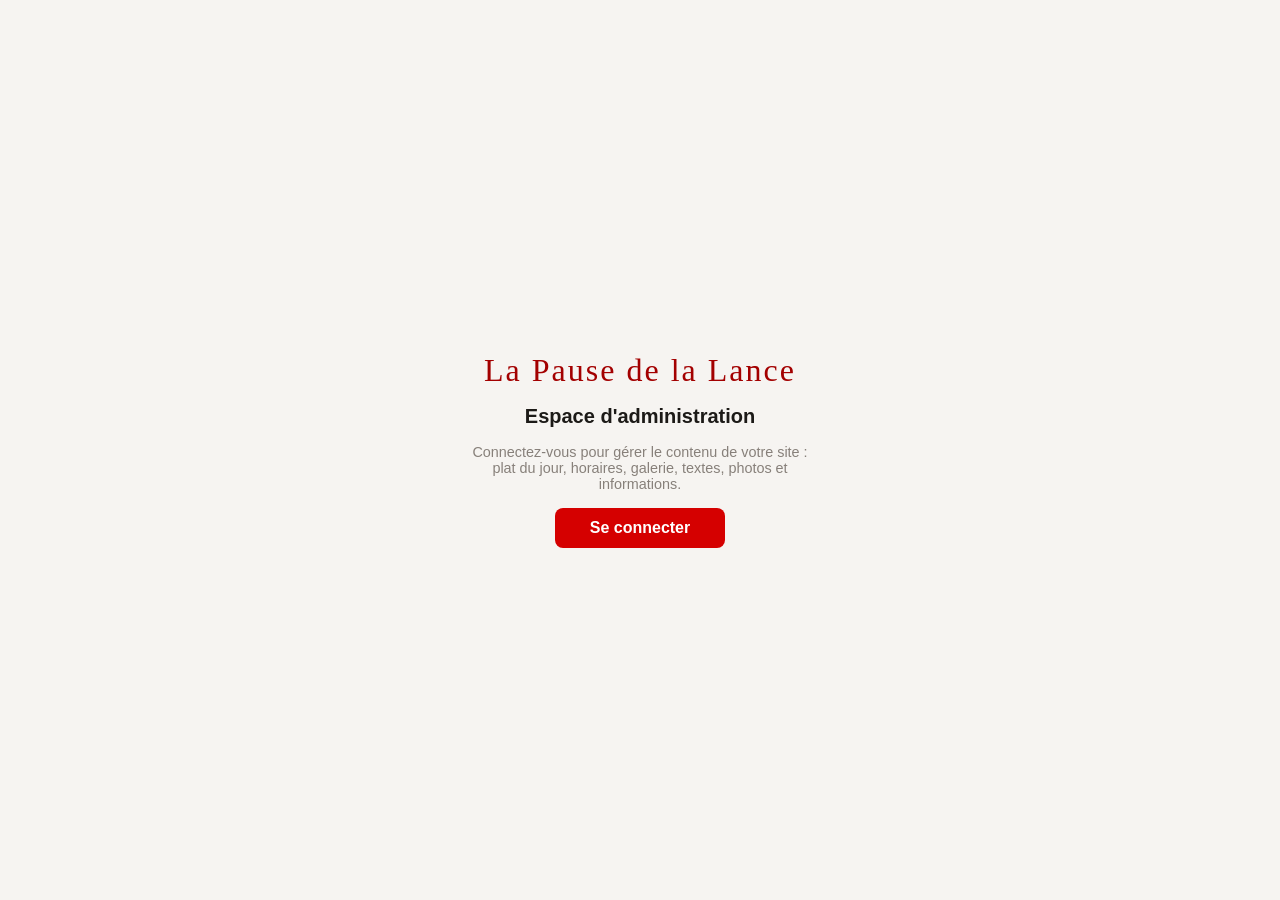
<file: admin/index.html>
<!DOCTYPE html>
<html lang="fr">
<head>
  <meta charset="UTF-8">
  <meta name="viewport" content="width=device-width, initial-scale=1">
  <title>Administration — La Pause de la Lance</title>
  <link rel="stylesheet" href="admin.css">
  <script src="https://identity.netlify.com/v1/netlify-identity-widget.js"></script>
</head>
<body>

  <div id="loginScreen">
    <div class="brand">La Pause de la Lance</div>
    <h1>Espace d'administration</h1>
    <p>Connectez-vous pour gérer le contenu de votre site : plat du jour, horaires, galerie, textes, photos et informations.</p>
    <button class="btn-login" onclick="CMS.login()">Se connecter</button>
  </div>

  <div id="adminScreen">
    <header class="hub-header">
      <h1>La Pause de la Lance — Administration</h1>
      <button class="btn-text" onclick="CMS.logout()">Déconnexion</button>
    </header>

    <div class="welcome">
      <h2>Bonjour 👋</h2>
      <p>Que souhaitez-vous modifier ? Vos changements apparaissent sur le site en ligne après ~1 minute.</p>
    </div>

    <div class="hub">
      <a href="plat.html" class="hub-card">
        <div class="hub-card__icon">🍽️</div>
        <div class="hub-card__title">Plat du jour</div>
        <div class="hub-card__desc">Changer le plat du jour affiché sur la page d'accueil : intitulé, description et prix.</div>
        <div class="hub-card__arrow">Ouvrir →</div>
      </a>

      <a href="infos.html" class="hub-card">
        <div class="hub-card__icon">🕒</div>
        <div class="hub-card__title">Infos &amp; horaires</div>
        <div class="hub-card__desc">Horaires d'ouverture, téléphone, adresse, email et réseaux sociaux.</div>
        <div class="hub-card__arrow">Ouvrir →</div>
      </a>

      <a href="galerie.html" class="hub-card">
        <div class="hub-card__icon">🖼️</div>
        <div class="hub-card__title">Galerie photos</div>
        <div class="hub-card__desc">Ajouter, modifier, réordonner ou retirer les photos de la galerie (buffets, assiettes, desserts, ambiance).</div>
        <div class="hub-card__arrow">Ouvrir →</div>
      </a>

      <a href="contenu.html?tab=textes" class="hub-card">
        <div class="hub-card__icon">✏️</div>
        <div class="hub-card__title">Textes du site</div>
        <div class="hub-card__desc">Modifier tous les textes : accueil, prestations traiteur, restaurant, chef, événements, partenaires…</div>
        <div class="hub-card__arrow">Ouvrir →</div>
      </a>

      <a href="contenu.html?tab=photos" class="hub-card">
        <div class="hub-card__icon">📷</div>
        <div class="hub-card__title">Photos du site</div>
        <div class="hub-card__desc">Remplacer le logo et les photos clés (restaurant, chef, traiteur) ainsi que les photos de la galerie.</div>
        <div class="hub-card__arrow">Ouvrir →</div>
      </a>

      <a href="legal.html" class="hub-card">
        <div class="hub-card__icon">📄</div>
        <div class="hub-card__title">Pages légales</div>
        <div class="hub-card__desc">Mentions légales, conditions d'utilisation (CGU) et politique de confidentialité.</div>
        <div class="hub-card__arrow">Ouvrir →</div>
      </a>
    </div>
  </div>

  <script src="cms.js"></script>
  <script>CMS.requireAuth();</script>
</body>
</html>
</file>
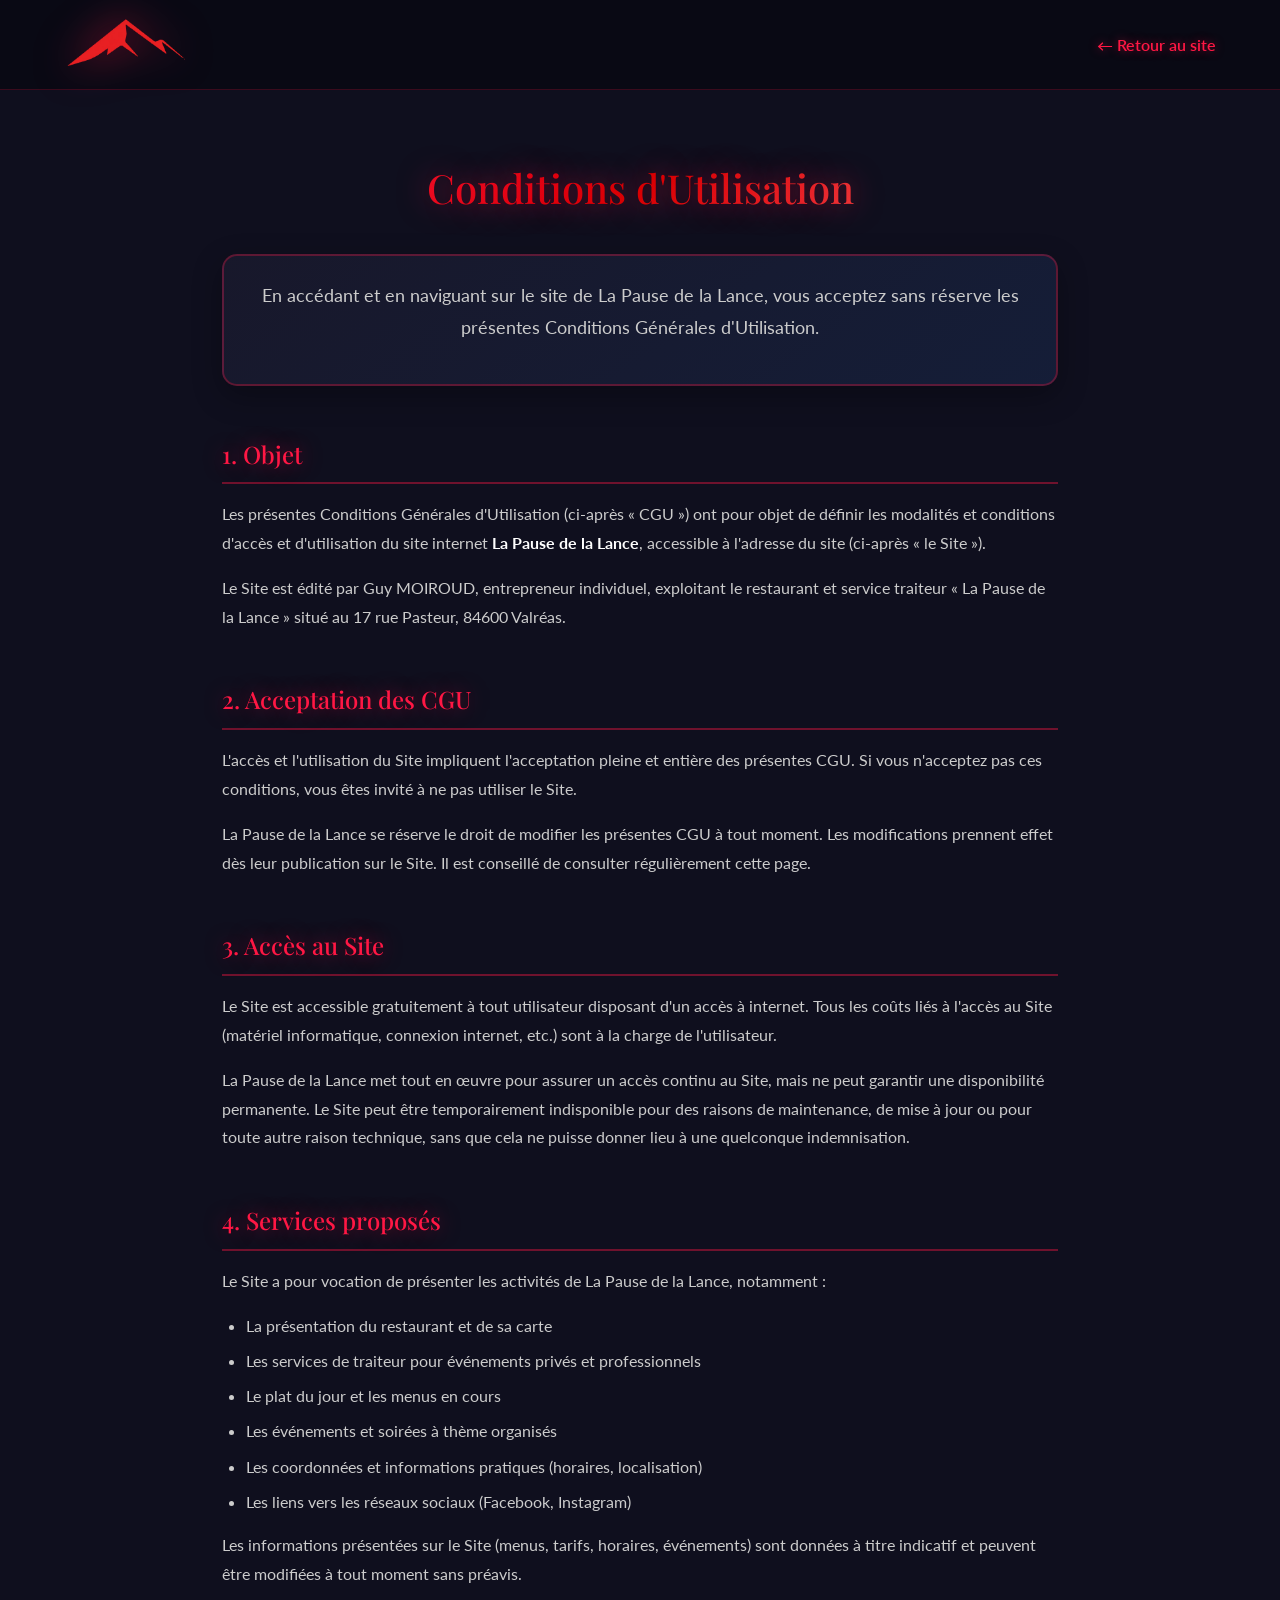
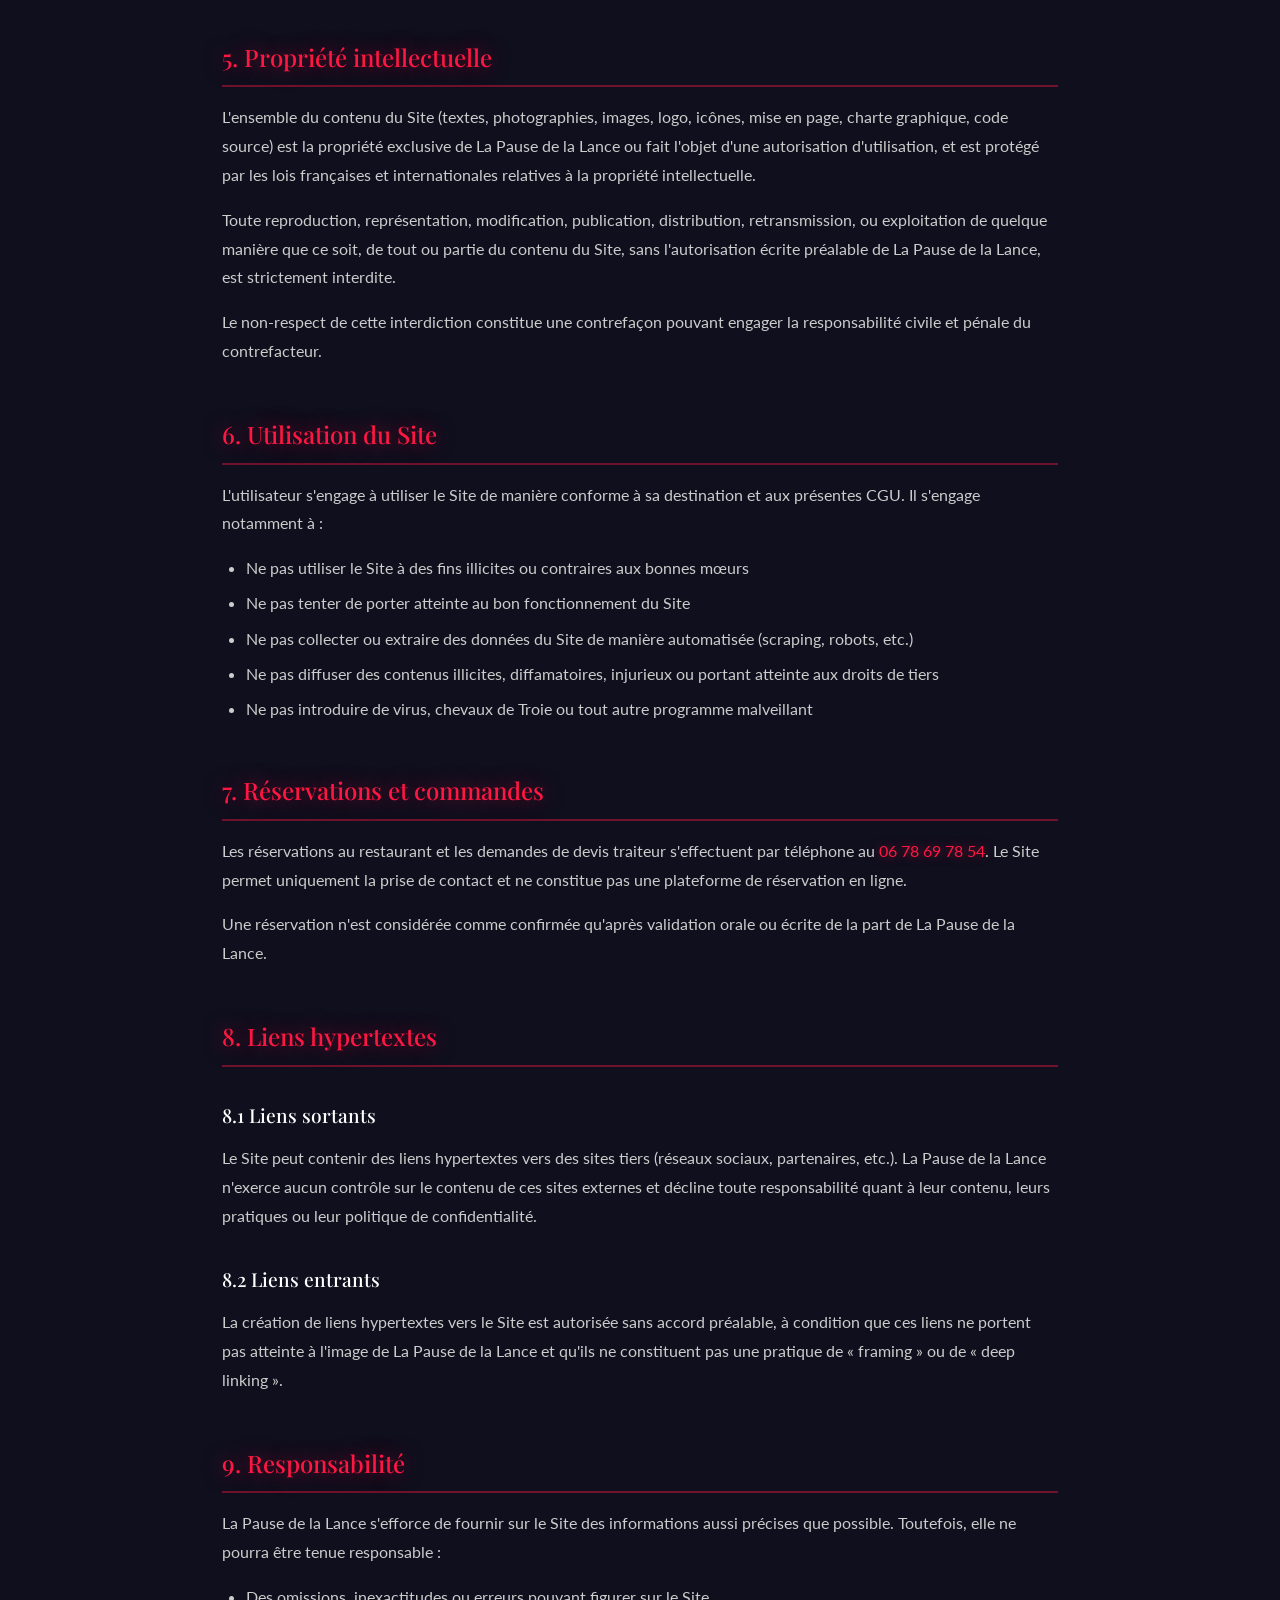
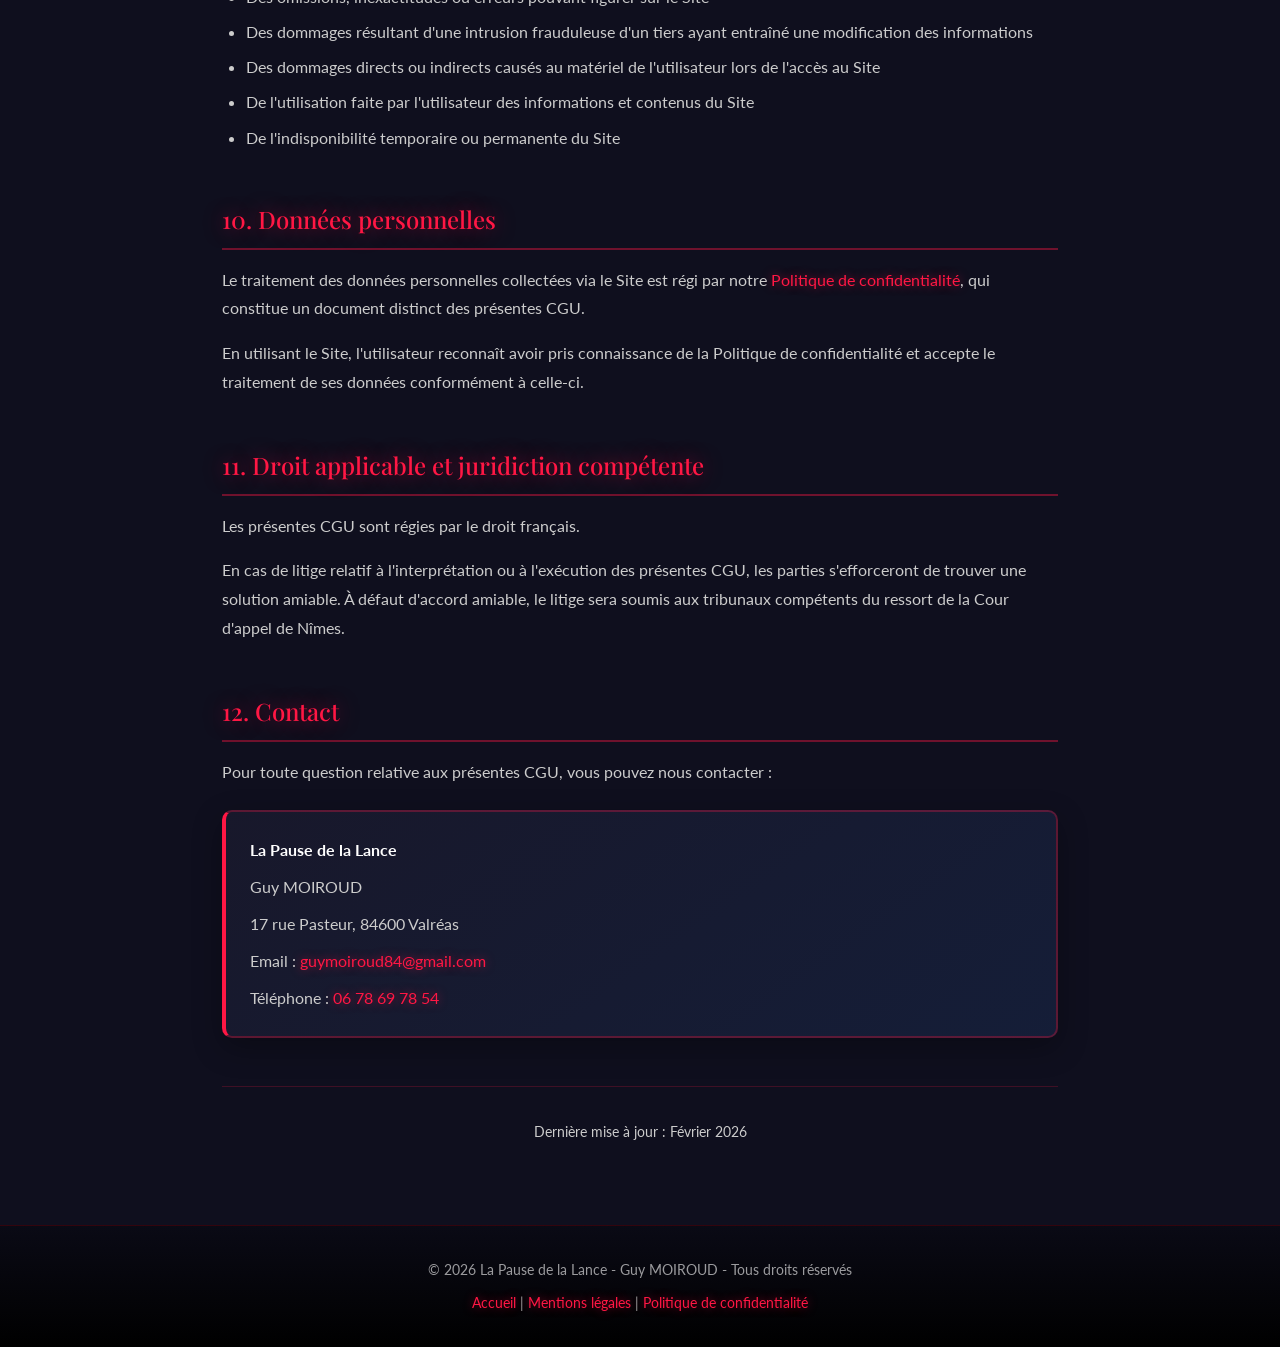
<file: cgu.html>
<!DOCTYPE html>
<html lang="fr">
<head>
    <meta charset="UTF-8">
    <meta name="viewport" content="width=device-width, initial-scale=1.0">
    <meta name="description" content="Conditions d'Utilisation du site La Pause de la Lance - Restaurant et Traiteur à Valréas">
    <meta name="robots" content="noindex, nofollow">
    <title>Conditions d'Utilisation | La Pause de la Lance</title>
    <link rel="icon" type="image/x-icon" href="favicon.ico">
    <link rel="icon" type="image/png" sizes="32x32" href="favicon-32x32.png">
    <link rel="icon" type="image/png" sizes="16x16" href="favicon-16x16.png">
    <link rel="apple-touch-icon" sizes="180x180" href="apple-touch-icon.png">

    <link rel="preconnect" href="https://fonts.googleapis.com">
    <link rel="preconnect" href="https://fonts.gstatic.com" crossorigin>
    <link href="https://fonts.googleapis.com/css2?family=Playfair+Display:wght@400;500;600;700&family=Lato:wght@300;400;500;700&display=swap" rel="stylesheet">

    <style>
        :root {
            --primary: #FF1744;
            --primary-dark: #D50000;
            --secondary: #1a1a2e;
            --accent: #FF6B6B;
            --cream: #0f0f1e;
            --dark: #000000;
            --text: #ffffff;
            --text-light: #cccccc;
        }

        * {
            margin: 0;
            padding: 0;
            box-sizing: border-box;
        }

        body {
            font-family: 'Lato', sans-serif;
            color: var(--text);
            background: var(--cream);
            line-height: 1.7;
        }

        h1, h2, h3, h4 {
            font-family: 'Playfair Display', serif;
            font-weight: 500;
        }

        /* Navigation */
        .navbar {
            background: rgba(10, 10, 21, 0.95);
            padding: 1rem 5%;
            display: flex;
            justify-content: space-between;
            align-items: center;
            border-bottom: 1px solid rgba(255, 23, 68, 0.2);
            position: sticky;
            top: 0;
            z-index: 100;
            backdrop-filter: blur(20px);
        }

        .logo img {
            height: 50px;
            width: auto;
            filter: drop-shadow(0 0 20px rgba(255, 23, 68, 0.6));
        }

        .back-link {
            color: var(--primary);
            text-decoration: none;
            font-weight: 600;
            display: flex;
            align-items: center;
            gap: 0.5rem;
            transition: all 0.3s;
            text-shadow: 0 0 10px rgba(255, 23, 68, 0.5);
        }

        .back-link:hover {
            color: var(--accent);
            text-shadow: 0 0 20px rgba(255, 107, 107, 0.8);
        }

        /* Content */
        .legal-content {
            max-width: 900px;
            margin: 0 auto;
            padding: 4rem 2rem;
        }

        .legal-content h1 {
            font-size: 2.5rem;
            margin-bottom: 2rem;
            text-align: center;
            background: linear-gradient(135deg, #FF1744 0%, #D50000 50%, #FF6B6B 100%);
            -webkit-background-clip: text;
            background-clip: text;
            -webkit-text-fill-color: transparent;
            text-shadow: 0 0 30px rgba(255, 23, 68, 0.6);
        }

        .intro-text {
            background: linear-gradient(145deg, rgba(26, 26, 46, 0.8), rgba(22, 33, 62, 0.8));
            border: 2px solid rgba(255, 23, 68, 0.3);
            padding: 1.5rem;
            margin-bottom: 2rem;
            border-radius: 15px;
            text-align: center;
            box-shadow: 0 10px 30px rgba(0, 0, 0, 0.3);
        }

        .intro-text p {
            color: var(--text);
            font-size: 1.1rem;
        }

        .legal-content h2 {
            font-size: 1.5rem;
            color: var(--primary);
            margin-top: 3rem;
            margin-bottom: 1rem;
            padding-bottom: 0.5rem;
            border-bottom: 2px solid rgba(255, 23, 68, 0.4);
            text-shadow: 0 0 20px rgba(255, 23, 68, 0.5);
        }

        .legal-content h3 {
            font-size: 1.2rem;
            color: #fff;
            margin-top: 2rem;
            margin-bottom: 0.8rem;
        }

        .legal-content p {
            margin-bottom: 1rem;
            color: var(--text-light);
            line-height: 1.8;
        }

        .legal-content ul {
            margin-bottom: 1rem;
            padding-left: 1.5rem;
        }

        .legal-content li {
            margin-bottom: 0.5rem;
            color: var(--text-light);
        }

        .legal-content strong {
            color: var(--text);
        }

        .legal-content a {
            color: var(--primary);
            text-decoration: none;
            text-shadow: 0 0 10px rgba(255, 23, 68, 0.5);
            transition: all 0.3s;
        }

        .legal-content a:hover {
            color: var(--accent);
            text-shadow: 0 0 20px rgba(255, 107, 107, 0.8);
        }

        .info-box {
            background: linear-gradient(145deg, rgba(26, 26, 46, 0.8), rgba(22, 33, 62, 0.8));
            border: 2px solid rgba(255, 23, 68, 0.3);
            border-left: 4px solid var(--primary);
            padding: 1.5rem;
            margin: 1.5rem 0;
            border-radius: 10px;
            box-shadow: 0 10px 30px rgba(0, 0, 0, 0.3);
        }

        .info-box p {
            margin-bottom: 0.5rem;
        }

        .info-box p:last-child {
            margin-bottom: 0;
        }

        .last-update {
            text-align: center;
            color: var(--text-light);
            font-size: 0.9rem;
            margin-top: 3rem;
            padding-top: 2rem;
            border-top: 1px solid rgba(255, 23, 68, 0.2);
        }

        /* Footer */
        footer {
            background: linear-gradient(180deg, #0a0a15 0%, #000000 100%);
            color: #fff;
            padding: 2rem 5%;
            text-align: center;
            border-top: 1px solid rgba(255, 23, 68, 0.2);
        }

        footer p {
            color: rgba(255, 255, 255, 0.6);
            font-size: 0.9rem;
        }

        footer a {
            color: var(--primary);
            text-decoration: none;
            text-shadow: 0 0 10px rgba(255, 23, 68, 0.5);
            transition: all 0.3s;
        }

        footer a:hover {
            color: var(--accent);
        }

        @media (max-width: 768px) {
            .legal-content {
                padding: 2rem 1rem;
            }

            .legal-content h1 {
                font-size: 2rem;
            }

            .legal-content h2 {
                font-size: 1.3rem;
            }
        }
    </style>
</head>
<body>
    <!-- Navigation -->
    <nav class="navbar">
        <a href="index.html" class="logo">
            <img src="asset/logo.png" alt="La Pause de la Lance">
        </a>
        <a href="index.html" class="back-link">
            ← Retour au site
        </a>
    </nav>

    <!-- Content -->
    <main class="legal-content" id="legalBody">
        <h1>Conditions d'Utilisation</h1>

        <div class="intro-text">
            <p>En accédant et en naviguant sur le site de La Pause de la Lance, vous acceptez sans réserve les présentes Conditions Générales d'Utilisation.</p>
        </div>

        <h2>1. Objet</h2>
        <p>Les présentes Conditions Générales d'Utilisation (ci-après « CGU ») ont pour objet de définir les modalités et conditions d'accès et d'utilisation du site internet <strong>La Pause de la Lance</strong>, accessible à l'adresse du site (ci-après « le Site »).</p>
        <p>Le Site est édité par Guy MOIROUD, entrepreneur individuel, exploitant le restaurant et service traiteur « La Pause de la Lance » situé au 17 rue Pasteur, 84600 Valréas.</p>

        <h2>2. Acceptation des CGU</h2>
        <p>L'accès et l'utilisation du Site impliquent l'acceptation pleine et entière des présentes CGU. Si vous n'acceptez pas ces conditions, vous êtes invité à ne pas utiliser le Site.</p>
        <p>La Pause de la Lance se réserve le droit de modifier les présentes CGU à tout moment. Les modifications prennent effet dès leur publication sur le Site. Il est conseillé de consulter régulièrement cette page.</p>

        <h2>3. Accès au Site</h2>
        <p>Le Site est accessible gratuitement à tout utilisateur disposant d'un accès à internet. Tous les coûts liés à l'accès au Site (matériel informatique, connexion internet, etc.) sont à la charge de l'utilisateur.</p>
        <p>La Pause de la Lance met tout en œuvre pour assurer un accès continu au Site, mais ne peut garantir une disponibilité permanente. Le Site peut être temporairement indisponible pour des raisons de maintenance, de mise à jour ou pour toute autre raison technique, sans que cela ne puisse donner lieu à une quelconque indemnisation.</p>

        <h2>4. Services proposés</h2>
        <p>Le Site a pour vocation de présenter les activités de La Pause de la Lance, notamment :</p>
        <ul>
            <li>La présentation du restaurant et de sa carte</li>
            <li>Les services de traiteur pour événements privés et professionnels</li>
            <li>Le plat du jour et les menus en cours</li>
            <li>Les événements et soirées à thème organisés</li>
            <li>Les coordonnées et informations pratiques (horaires, localisation)</li>
            <li>Les liens vers les réseaux sociaux (Facebook, Instagram)</li>
        </ul>
        <p>Les informations présentées sur le Site (menus, tarifs, horaires, événements) sont données à titre indicatif et peuvent être modifiées à tout moment sans préavis.</p>

        <h2>5. Propriété intellectuelle</h2>
        <p>L'ensemble du contenu du Site (textes, photographies, images, logo, icônes, mise en page, charte graphique, code source) est la propriété exclusive de La Pause de la Lance ou fait l'objet d'une autorisation d'utilisation, et est protégé par les lois françaises et internationales relatives à la propriété intellectuelle.</p>
        <p>Toute reproduction, représentation, modification, publication, distribution, retransmission, ou exploitation de quelque manière que ce soit, de tout ou partie du contenu du Site, sans l'autorisation écrite préalable de La Pause de la Lance, est strictement interdite.</p>
        <p>Le non-respect de cette interdiction constitue une contrefaçon pouvant engager la responsabilité civile et pénale du contrefacteur.</p>

        <h2>6. Utilisation du Site</h2>
        <p>L'utilisateur s'engage à utiliser le Site de manière conforme à sa destination et aux présentes CGU. Il s'engage notamment à :</p>
        <ul>
            <li>Ne pas utiliser le Site à des fins illicites ou contraires aux bonnes mœurs</li>
            <li>Ne pas tenter de porter atteinte au bon fonctionnement du Site</li>
            <li>Ne pas collecter ou extraire des données du Site de manière automatisée (scraping, robots, etc.)</li>
            <li>Ne pas diffuser des contenus illicites, diffamatoires, injurieux ou portant atteinte aux droits de tiers</li>
            <li>Ne pas introduire de virus, chevaux de Troie ou tout autre programme malveillant</li>
        </ul>

        <h2>7. Réservations et commandes</h2>
        <p>Les réservations au restaurant et les demandes de devis traiteur s'effectuent par téléphone au <a href="tel:0678697854">06 78 69 78 54</a>. Le Site permet uniquement la prise de contact et ne constitue pas une plateforme de réservation en ligne.</p>
        <p>Une réservation n'est considérée comme confirmée qu'après validation orale ou écrite de la part de La Pause de la Lance.</p>

        <h2>8. Liens hypertextes</h2>

        <h3>8.1 Liens sortants</h3>
        <p>Le Site peut contenir des liens hypertextes vers des sites tiers (réseaux sociaux, partenaires, etc.). La Pause de la Lance n'exerce aucun contrôle sur le contenu de ces sites externes et décline toute responsabilité quant à leur contenu, leurs pratiques ou leur politique de confidentialité.</p>

        <h3>8.2 Liens entrants</h3>
        <p>La création de liens hypertextes vers le Site est autorisée sans accord préalable, à condition que ces liens ne portent pas atteinte à l'image de La Pause de la Lance et qu'ils ne constituent pas une pratique de « framing » ou de « deep linking ».</p>

        <h2>9. Responsabilité</h2>
        <p>La Pause de la Lance s'efforce de fournir sur le Site des informations aussi précises que possible. Toutefois, elle ne pourra être tenue responsable :</p>
        <ul>
            <li>Des omissions, inexactitudes ou erreurs pouvant figurer sur le Site</li>
            <li>Des dommages résultant d'une intrusion frauduleuse d'un tiers ayant entraîné une modification des informations</li>
            <li>Des dommages directs ou indirects causés au matériel de l'utilisateur lors de l'accès au Site</li>
            <li>De l'utilisation faite par l'utilisateur des informations et contenus du Site</li>
            <li>De l'indisponibilité temporaire ou permanente du Site</li>
        </ul>

        <h2>10. Données personnelles</h2>
        <p>Le traitement des données personnelles collectées via le Site est régi par notre <a href="politique-confidentialite.html">Politique de confidentialité</a>, qui constitue un document distinct des présentes CGU.</p>
        <p>En utilisant le Site, l'utilisateur reconnaît avoir pris connaissance de la Politique de confidentialité et accepte le traitement de ses données conformément à celle-ci.</p>

        <h2>11. Droit applicable et juridiction compétente</h2>
        <p>Les présentes CGU sont régies par le droit français.</p>
        <p>En cas de litige relatif à l'interprétation ou à l'exécution des présentes CGU, les parties s'efforceront de trouver une solution amiable. À défaut d'accord amiable, le litige sera soumis aux tribunaux compétents du ressort de la Cour d'appel de Nîmes.</p>

        <h2>12. Contact</h2>
        <p>Pour toute question relative aux présentes CGU, vous pouvez nous contacter :</p>
        <div class="info-box">
            <p><strong>La Pause de la Lance</strong></p>
            <p>Guy MOIROUD</p>
            <p>17 rue Pasteur, 84600 Valréas</p>
            <p>Email : <a href="mailto:guymoiroud84@gmail.com">guymoiroud84@gmail.com</a></p>
            <p>Téléphone : <a href="tel:0678697854">06 78 69 78 54</a></p>
        </div>

        <p class="last-update">Dernière mise à jour : Février 2026</p>
    </main>

    <!-- Footer -->
    <footer>
        <p>© 2026 La Pause de la Lance - Guy MOIROUD - Tous droits réservés</p>
        <p style="margin-top: 0.5rem;">
            <a href="index.html">Accueil</a> |
            <a href="mentions-legales.html">Mentions légales</a> |
            <a href="politique-confidentialite.html">Politique de confidentialité</a>
        </p>
    </footer>

    <!-- Contenu éditable via /admin → Pages légales (fallback : contenu ci-dessus) -->
    <script>
        fetch('data/mentions.json', { cache: 'no-store' })
            .then(function (r) { return r.ok ? r.json() : null; })
            .then(function (d) {
                if (d && d.cgu && d.cgu.html && d.cgu.html.trim())
                    document.getElementById('legalBody').innerHTML = d.cgu.html;
            }).catch(function () {});
    </script>
</body>
</html>
</file>
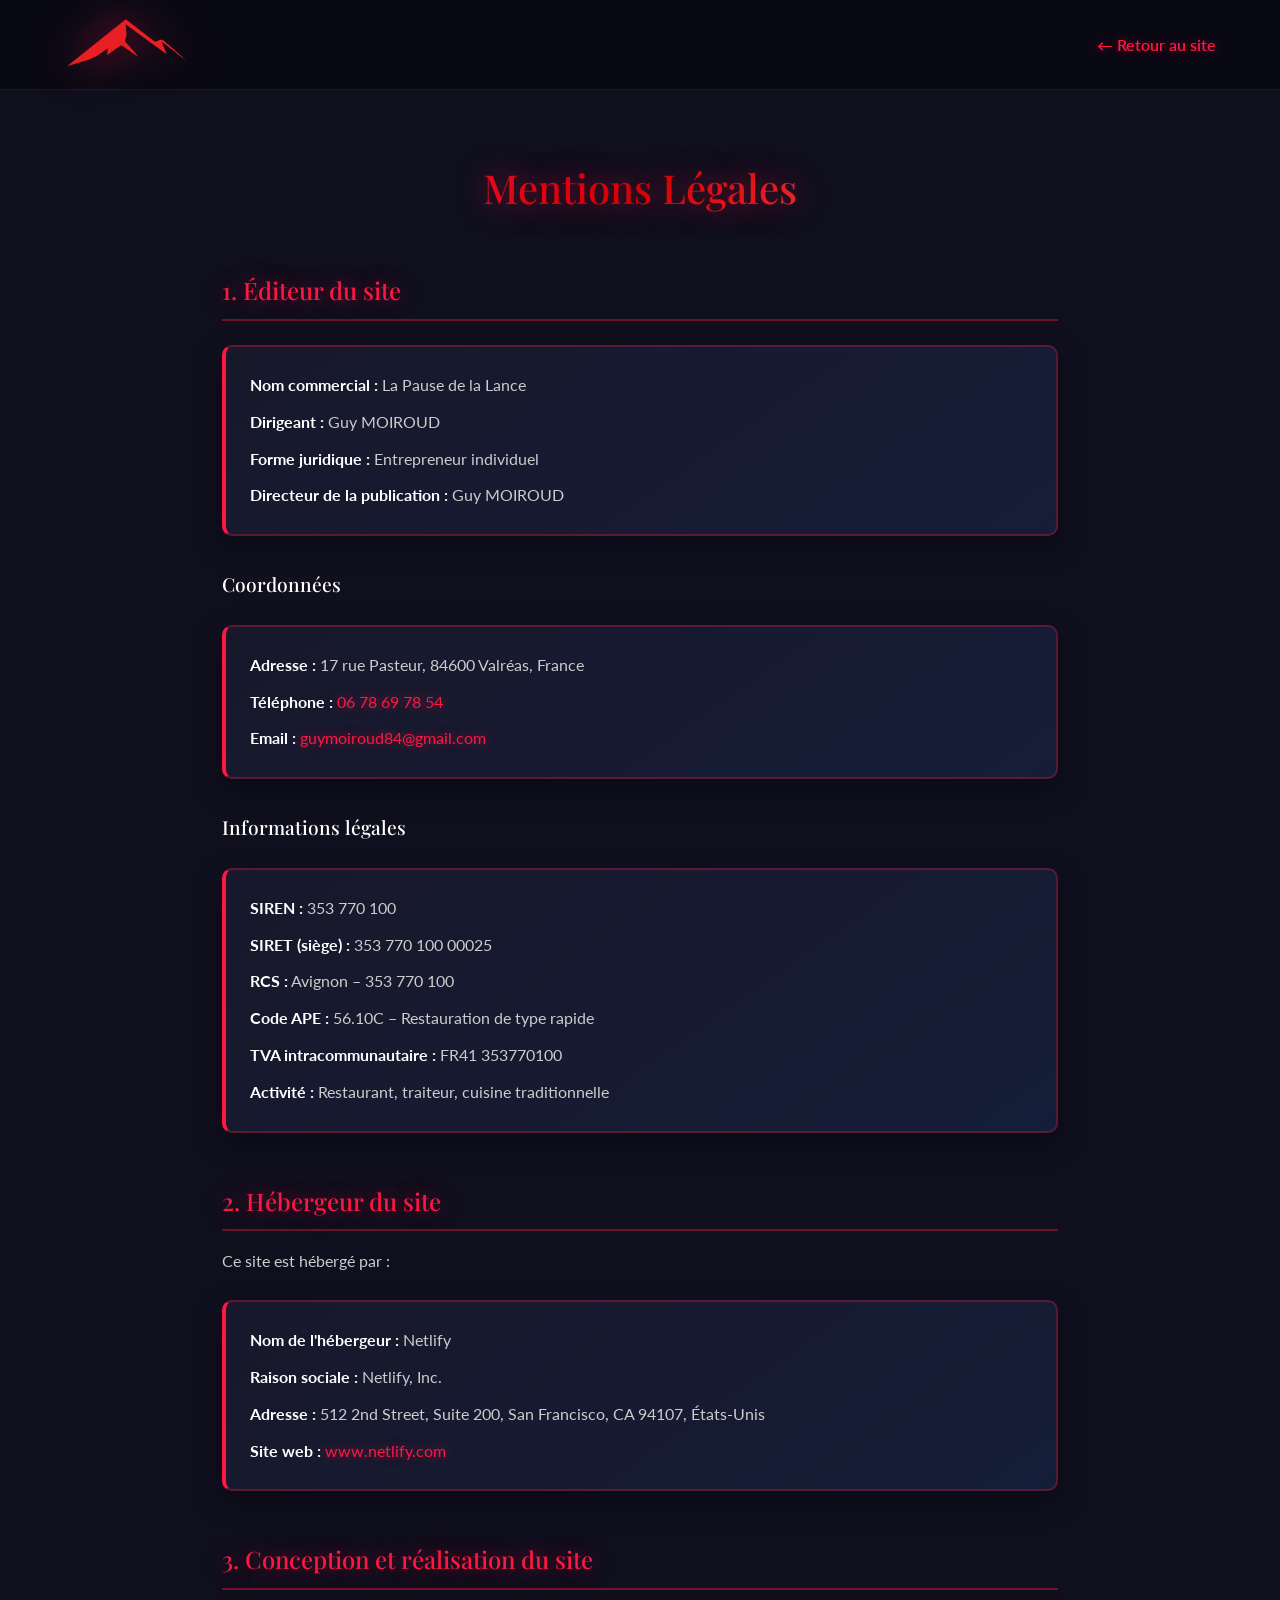
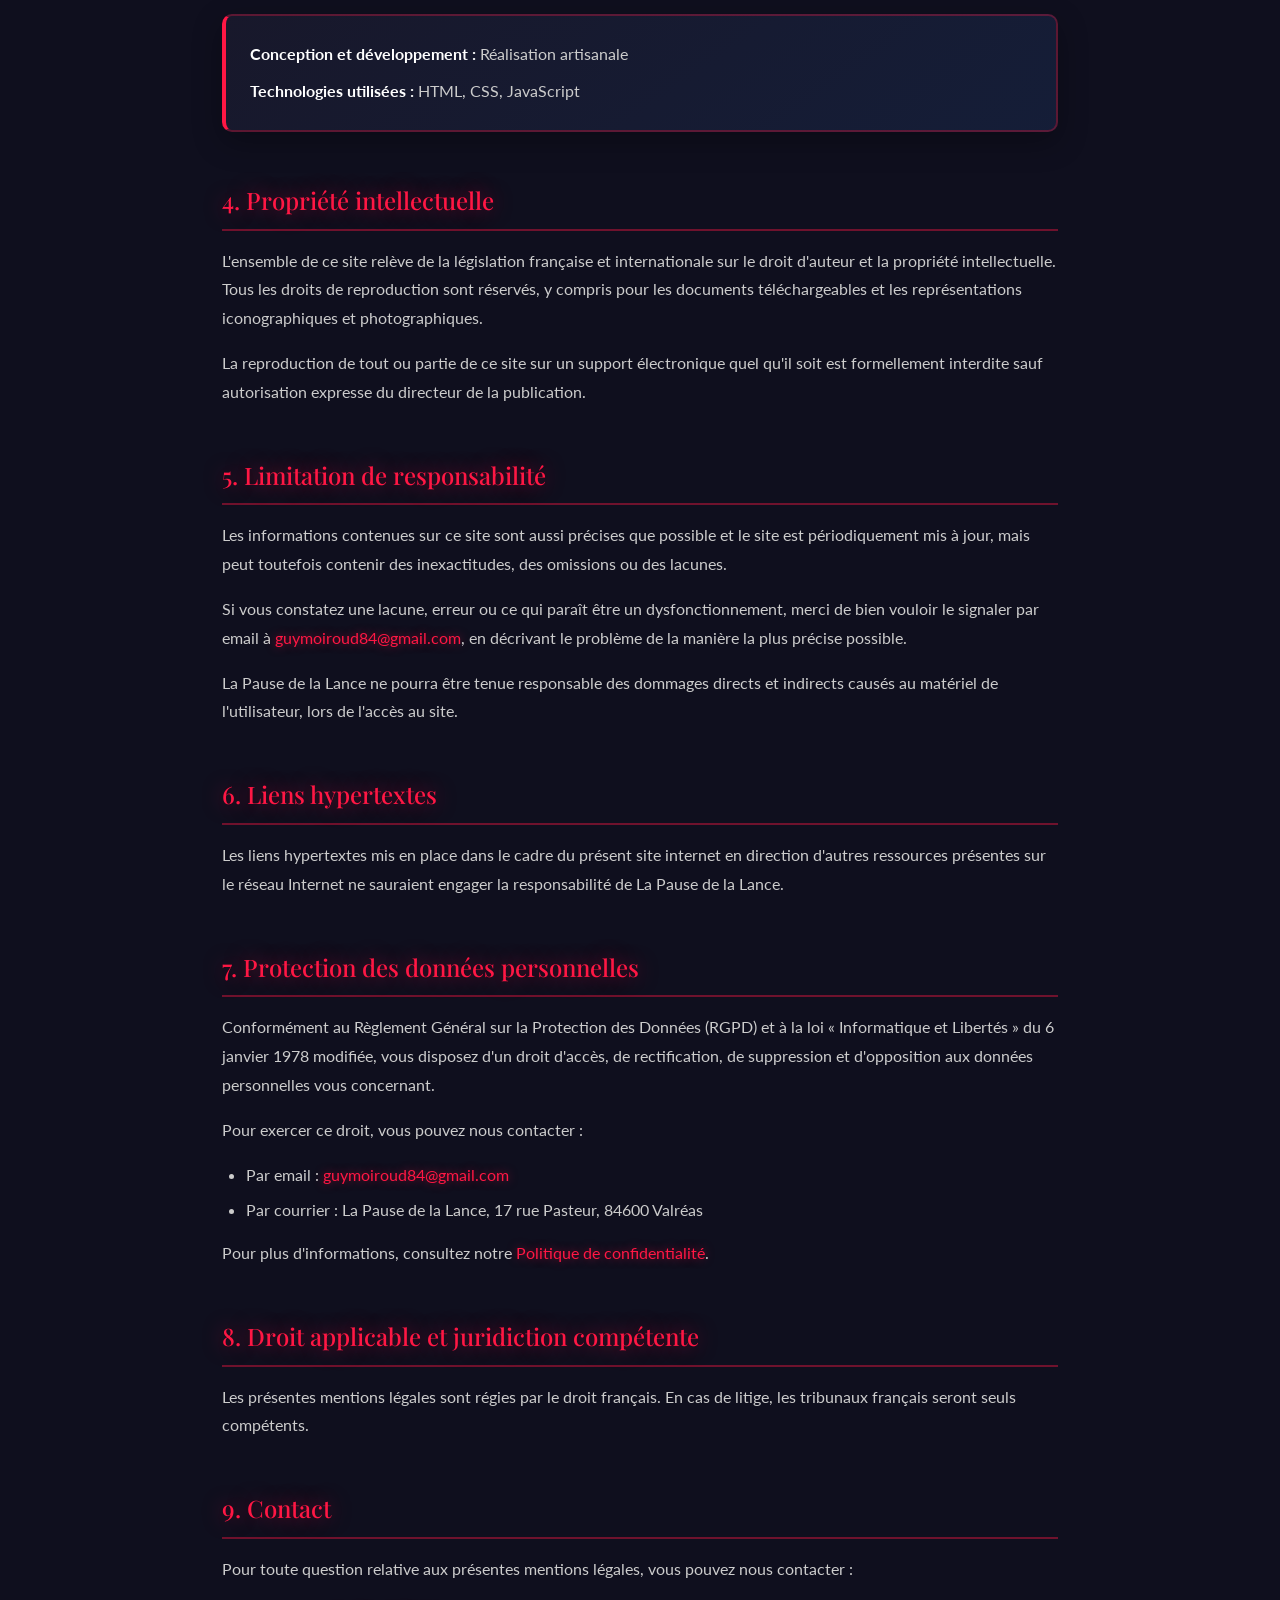
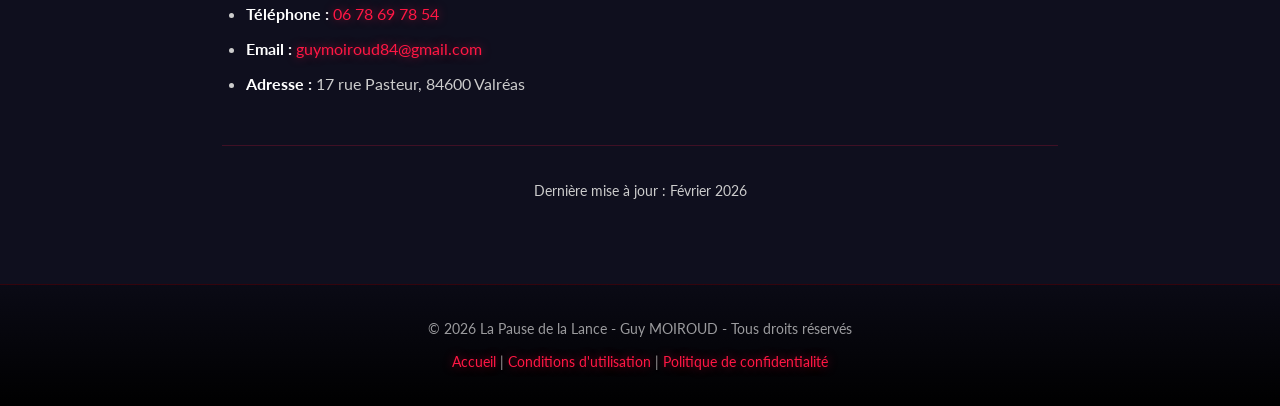
<file: mentions-legales.html>
<!DOCTYPE html>
<html lang="fr">
<head>
    <meta charset="UTF-8">
    <meta name="viewport" content="width=device-width, initial-scale=1.0">
    <meta name="description" content="Mentions légales du site La Pause de la Lance - Restaurant et Traiteur à Valréas">
    <meta name="robots" content="noindex, nofollow">
    <title>Mentions Légales | La Pause de la Lance</title>
    <link rel="icon" type="image/x-icon" href="favicon.ico">
    <link rel="icon" type="image/png" sizes="32x32" href="favicon-32x32.png">
    <link rel="icon" type="image/png" sizes="16x16" href="favicon-16x16.png">
    <link rel="apple-touch-icon" sizes="180x180" href="apple-touch-icon.png">

    <link rel="preconnect" href="https://fonts.googleapis.com">
    <link rel="preconnect" href="https://fonts.gstatic.com" crossorigin>
    <link href="https://fonts.googleapis.com/css2?family=Playfair+Display:wght@400;500;600;700&family=Lato:wght@300;400;500;700&display=swap" rel="stylesheet">

    <style>
        :root {
            --primary: #FF1744;
            --primary-dark: #D50000;
            --secondary: #1a1a2e;
            --accent: #FF6B6B;
            --cream: #0f0f1e;
            --dark: #000000;
            --text: #ffffff;
            --text-light: #cccccc;
        }

        * {
            margin: 0;
            padding: 0;
            box-sizing: border-box;
        }

        body {
            font-family: 'Lato', sans-serif;
            color: var(--text);
            background: var(--cream);
            line-height: 1.7;
        }

        h1, h2, h3, h4 {
            font-family: 'Playfair Display', serif;
            font-weight: 500;
        }

        /* Navigation */
        .navbar {
            background: rgba(10, 10, 21, 0.95);
            padding: 1rem 5%;
            display: flex;
            justify-content: space-between;
            align-items: center;
            border-bottom: 1px solid rgba(255, 23, 68, 0.2);
            position: sticky;
            top: 0;
            z-index: 100;
            backdrop-filter: blur(20px);
        }

        .logo img {
            height: 50px;
            width: auto;
            filter: drop-shadow(0 0 20px rgba(255, 23, 68, 0.6));
        }

        .back-link {
            color: var(--primary);
            text-decoration: none;
            font-weight: 600;
            display: flex;
            align-items: center;
            gap: 0.5rem;
            transition: all 0.3s;
            text-shadow: 0 0 10px rgba(255, 23, 68, 0.5);
        }

        .back-link:hover {
            color: var(--accent);
            text-shadow: 0 0 20px rgba(255, 107, 107, 0.8);
        }

        /* Content */
        .legal-content {
            max-width: 900px;
            margin: 0 auto;
            padding: 4rem 2rem;
        }

        .legal-content h1 {
            font-size: 2.5rem;
            margin-bottom: 2rem;
            text-align: center;
            background: linear-gradient(135deg, #FF1744 0%, #D50000 50%, #FF6B6B 100%);
            -webkit-background-clip: text;
            background-clip: text;
            -webkit-text-fill-color: transparent;
            text-shadow: 0 0 30px rgba(255, 23, 68, 0.6);
        }

        .legal-content h2 {
            font-size: 1.5rem;
            color: var(--primary);
            margin-top: 3rem;
            margin-bottom: 1rem;
            padding-bottom: 0.5rem;
            border-bottom: 2px solid rgba(255, 23, 68, 0.4);
            text-shadow: 0 0 20px rgba(255, 23, 68, 0.5);
        }

        .legal-content h3 {
            font-size: 1.2rem;
            color: #fff;
            margin-top: 2rem;
            margin-bottom: 0.8rem;
        }

        .legal-content p {
            margin-bottom: 1rem;
            color: var(--text-light);
            line-height: 1.8;
        }

        .legal-content ul {
            margin-bottom: 1rem;
            padding-left: 1.5rem;
        }

        .legal-content li {
            margin-bottom: 0.5rem;
            color: var(--text-light);
        }

        .legal-content strong {
            color: var(--text);
        }

        .legal-content a {
            color: var(--primary);
            text-decoration: none;
            text-shadow: 0 0 10px rgba(255, 23, 68, 0.5);
            transition: all 0.3s;
        }

        .legal-content a:hover {
            color: var(--accent);
            text-shadow: 0 0 20px rgba(255, 107, 107, 0.8);
        }

        .info-box {
            background: linear-gradient(145deg, rgba(26, 26, 46, 0.8), rgba(22, 33, 62, 0.8));
            border: 2px solid rgba(255, 23, 68, 0.3);
            border-left: 4px solid var(--primary);
            padding: 1.5rem;
            margin: 1.5rem 0;
            border-radius: 10px;
            box-shadow: 0 10px 30px rgba(0, 0, 0, 0.3);
        }

        .info-box p {
            margin-bottom: 0.5rem;
        }

        .info-box p:last-child {
            margin-bottom: 0;
        }

        .last-update {
            text-align: center;
            color: var(--text-light);
            font-size: 0.9rem;
            margin-top: 3rem;
            padding-top: 2rem;
            border-top: 1px solid rgba(255, 23, 68, 0.2);
        }

        /* Footer */
        footer {
            background: linear-gradient(180deg, #0a0a15 0%, #000000 100%);
            color: #fff;
            padding: 2rem 5%;
            text-align: center;
            border-top: 1px solid rgba(255, 23, 68, 0.2);
        }

        footer p {
            color: rgba(255, 255, 255, 0.6);
            font-size: 0.9rem;
        }

        footer a {
            color: var(--primary);
            text-decoration: none;
            text-shadow: 0 0 10px rgba(255, 23, 68, 0.5);
            transition: all 0.3s;
        }

        footer a:hover {
            color: var(--accent);
        }

        @media (max-width: 768px) {
            .legal-content {
                padding: 2rem 1rem;
            }

            .legal-content h1 {
                font-size: 2rem;
            }

            .legal-content h2 {
                font-size: 1.3rem;
            }
        }
    </style>
</head>
<body>
    <!-- Navigation -->
    <nav class="navbar">
        <a href="index.html" class="logo">
            <img src="asset/logo.png" alt="La Pause de la Lance">
        </a>
        <a href="index.html" class="back-link">
            ← Retour au site
        </a>
    </nav>

    <!-- Content -->
    <main class="legal-content" id="legalBody">
        <h1>Mentions Légales</h1>

        <h2>1. Éditeur du site</h2>

        <div class="info-box">
            <p><strong>Nom commercial :</strong> La Pause de la Lance</p>
            <p><strong>Dirigeant :</strong> Guy MOIROUD</p>
            <p><strong>Forme juridique :</strong> Entrepreneur individuel</p>
            <p><strong>Directeur de la publication :</strong> Guy MOIROUD</p>
        </div>

        <h3>Coordonnées</h3>
        <div class="info-box">
            <p><strong>Adresse :</strong> 17 rue Pasteur, 84600 Valréas, France</p>
            <p><strong>Téléphone :</strong> <a href="tel:0678697854">06 78 69 78 54</a></p>
            <p><strong>Email :</strong> <a href="mailto:guymoiroud84@gmail.com">guymoiroud84@gmail.com</a></p>
        </div>

        <h3>Informations légales</h3>
        <div class="info-box">
            <p><strong>SIREN :</strong> 353 770 100</p>
            <p><strong>SIRET (siège) :</strong> 353 770 100 00025</p>
            <p><strong>RCS :</strong> Avignon – 353 770 100</p>
            <p><strong>Code APE :</strong> 56.10C – Restauration de type rapide</p>
            <p><strong>TVA intracommunautaire :</strong> FR41 353770100</p>
            <p><strong>Activité :</strong> Restaurant, traiteur, cuisine traditionnelle</p>
        </div>

        <h2>2. Hébergeur du site</h2>
        <p>Ce site est hébergé par :</p>
        <div class="info-box">
            <p><strong>Nom de l'hébergeur :</strong> Netlify</p>
            <p><strong>Raison sociale :</strong> Netlify, Inc.</p>
            <p><strong>Adresse :</strong> 512 2nd Street, Suite 200, San Francisco, CA 94107, États-Unis</p>
            <p><strong>Site web :</strong> <a href="https://www.netlify.com" target="_blank">www.netlify.com</a></p>
        </div>

        <h2>3. Conception et réalisation du site</h2>
        <div class="info-box">
            <p><strong>Conception et développement :</strong> Réalisation artisanale</p>
            <p><strong>Technologies utilisées :</strong> HTML, CSS, JavaScript</p>
        </div>

        <h2>4. Propriété intellectuelle</h2>
        <p>L'ensemble de ce site relève de la législation française et internationale sur le droit d'auteur et la propriété intellectuelle. Tous les droits de reproduction sont réservés, y compris pour les documents téléchargeables et les représentations iconographiques et photographiques.</p>
        <p>La reproduction de tout ou partie de ce site sur un support électronique quel qu'il soit est formellement interdite sauf autorisation expresse du directeur de la publication.</p>

        <h2>5. Limitation de responsabilité</h2>
        <p>Les informations contenues sur ce site sont aussi précises que possible et le site est périodiquement mis à jour, mais peut toutefois contenir des inexactitudes, des omissions ou des lacunes.</p>
        <p>Si vous constatez une lacune, erreur ou ce qui paraît être un dysfonctionnement, merci de bien vouloir le signaler par email à <a href="mailto:guymoiroud84@gmail.com">guymoiroud84@gmail.com</a>, en décrivant le problème de la manière la plus précise possible.</p>
        <p>La Pause de la Lance ne pourra être tenue responsable des dommages directs et indirects causés au matériel de l'utilisateur, lors de l'accès au site.</p>

        <h2>6. Liens hypertextes</h2>
        <p>Les liens hypertextes mis en place dans le cadre du présent site internet en direction d'autres ressources présentes sur le réseau Internet ne sauraient engager la responsabilité de La Pause de la Lance.</p>

        <h2>7. Protection des données personnelles</h2>
        <p>Conformément au Règlement Général sur la Protection des Données (RGPD) et à la loi « Informatique et Libertés » du 6 janvier 1978 modifiée, vous disposez d'un droit d'accès, de rectification, de suppression et d'opposition aux données personnelles vous concernant.</p>
        <p>Pour exercer ce droit, vous pouvez nous contacter :</p>
        <ul>
            <li>Par email : <a href="mailto:guymoiroud84@gmail.com">guymoiroud84@gmail.com</a></li>
            <li>Par courrier : La Pause de la Lance, 17 rue Pasteur, 84600 Valréas</li>
        </ul>
        <p>Pour plus d'informations, consultez notre <a href="politique-confidentialite.html">Politique de confidentialité</a>.</p>

        <h2>8. Droit applicable et juridiction compétente</h2>
        <p>Les présentes mentions légales sont régies par le droit français. En cas de litige, les tribunaux français seront seuls compétents.</p>

        <h2>9. Contact</h2>
        <p>Pour toute question relative aux présentes mentions légales, vous pouvez nous contacter :</p>
        <ul>
            <li><strong>Téléphone :</strong> <a href="tel:0678697854">06 78 69 78 54</a></li>
            <li><strong>Email :</strong> <a href="mailto:guymoiroud84@gmail.com">guymoiroud84@gmail.com</a></li>
            <li><strong>Adresse :</strong> 17 rue Pasteur, 84600 Valréas</li>
        </ul>

        <p class="last-update">Dernière mise à jour : Février 2026</p>
    </main>

    <!-- Footer -->
    <footer>
        <p>© 2026 La Pause de la Lance - Guy MOIROUD - Tous droits réservés</p>
        <p style="margin-top: 0.5rem;">
            <a href="index.html">Accueil</a> |
            <a href="cgu.html">Conditions d'utilisation</a> |
            <a href="politique-confidentialite.html">Politique de confidentialité</a>
        </p>
    </footer>

    <!-- Contenu éditable via /admin → Pages légales (fallback : contenu ci-dessus) -->
    <script>
        fetch('data/mentions.json', { cache: 'no-store' })
            .then(function (r) { return r.ok ? r.json() : null; })
            .then(function (d) {
                if (d && d.mentions_legales && d.mentions_legales.html && d.mentions_legales.html.trim())
                    document.getElementById('legalBody').innerHTML = d.mentions_legales.html;
            }).catch(function () {});
    </script>
</body>
</html>
</file>
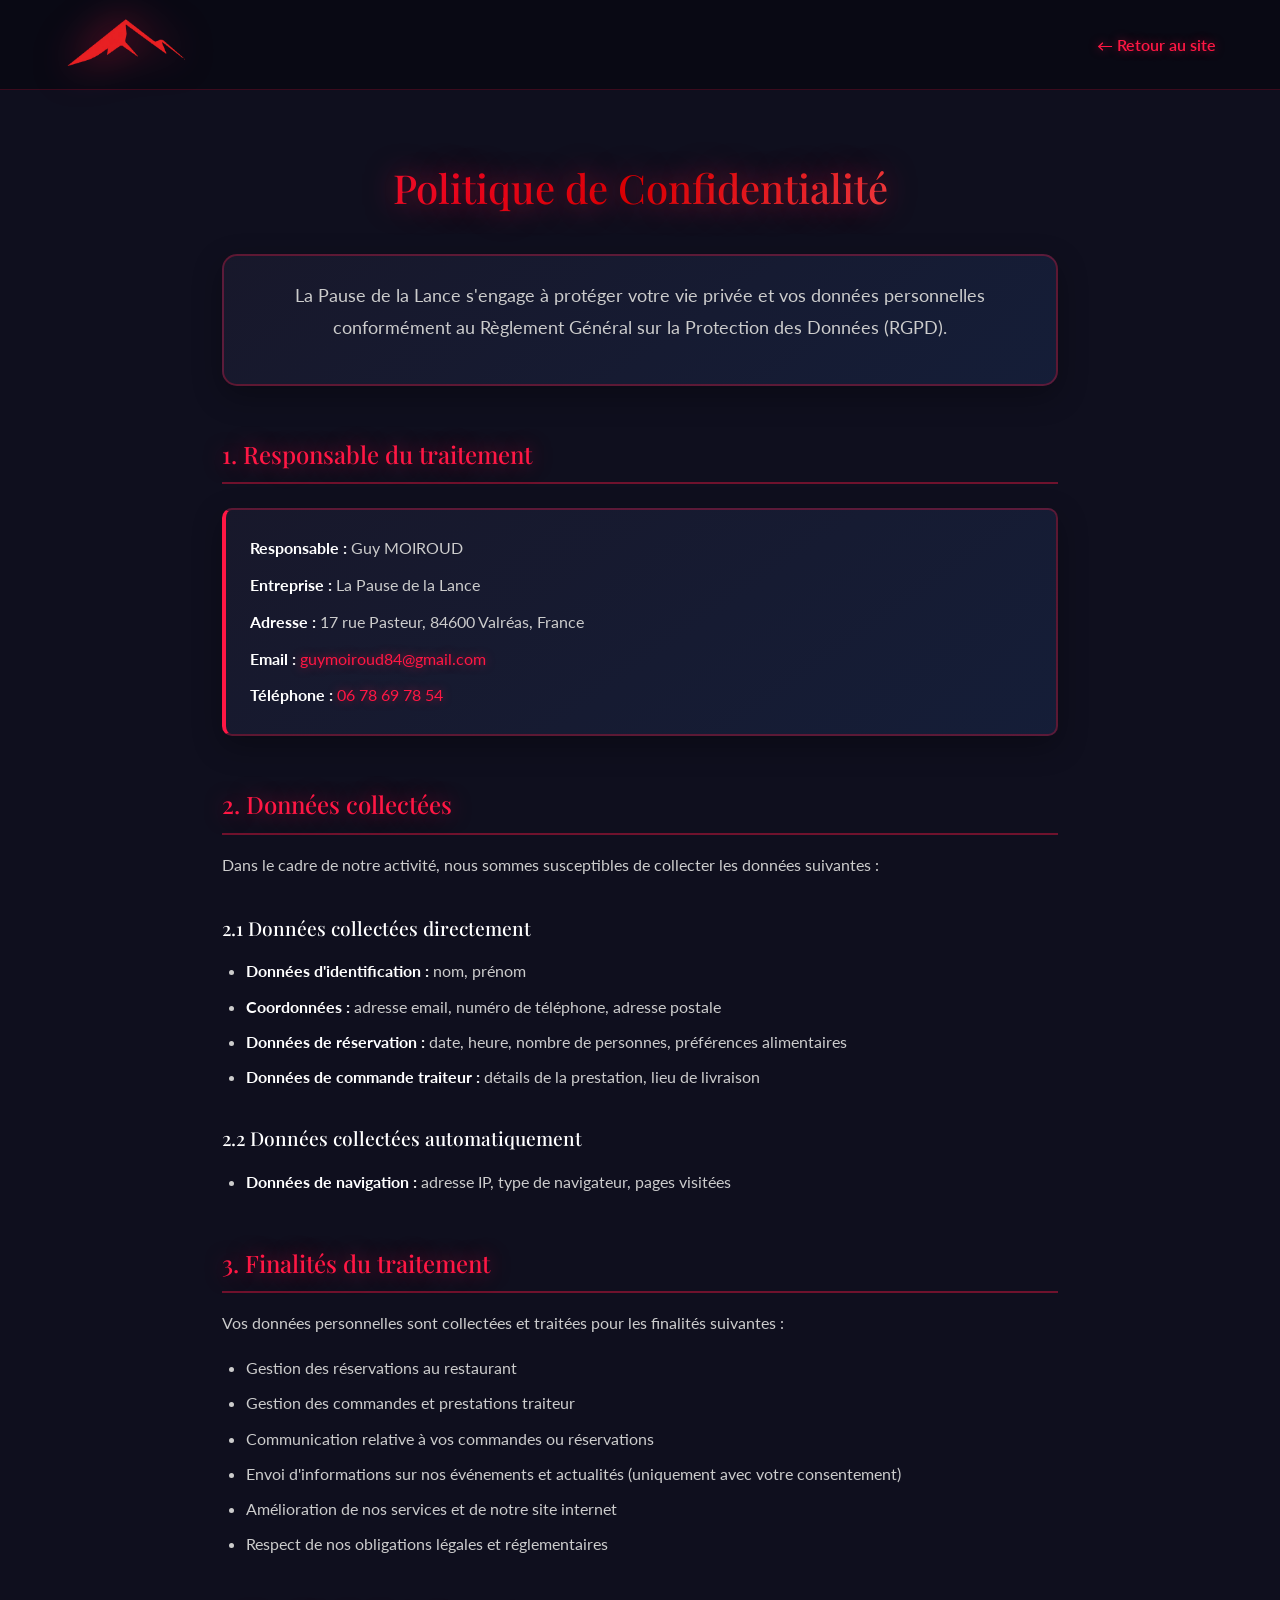
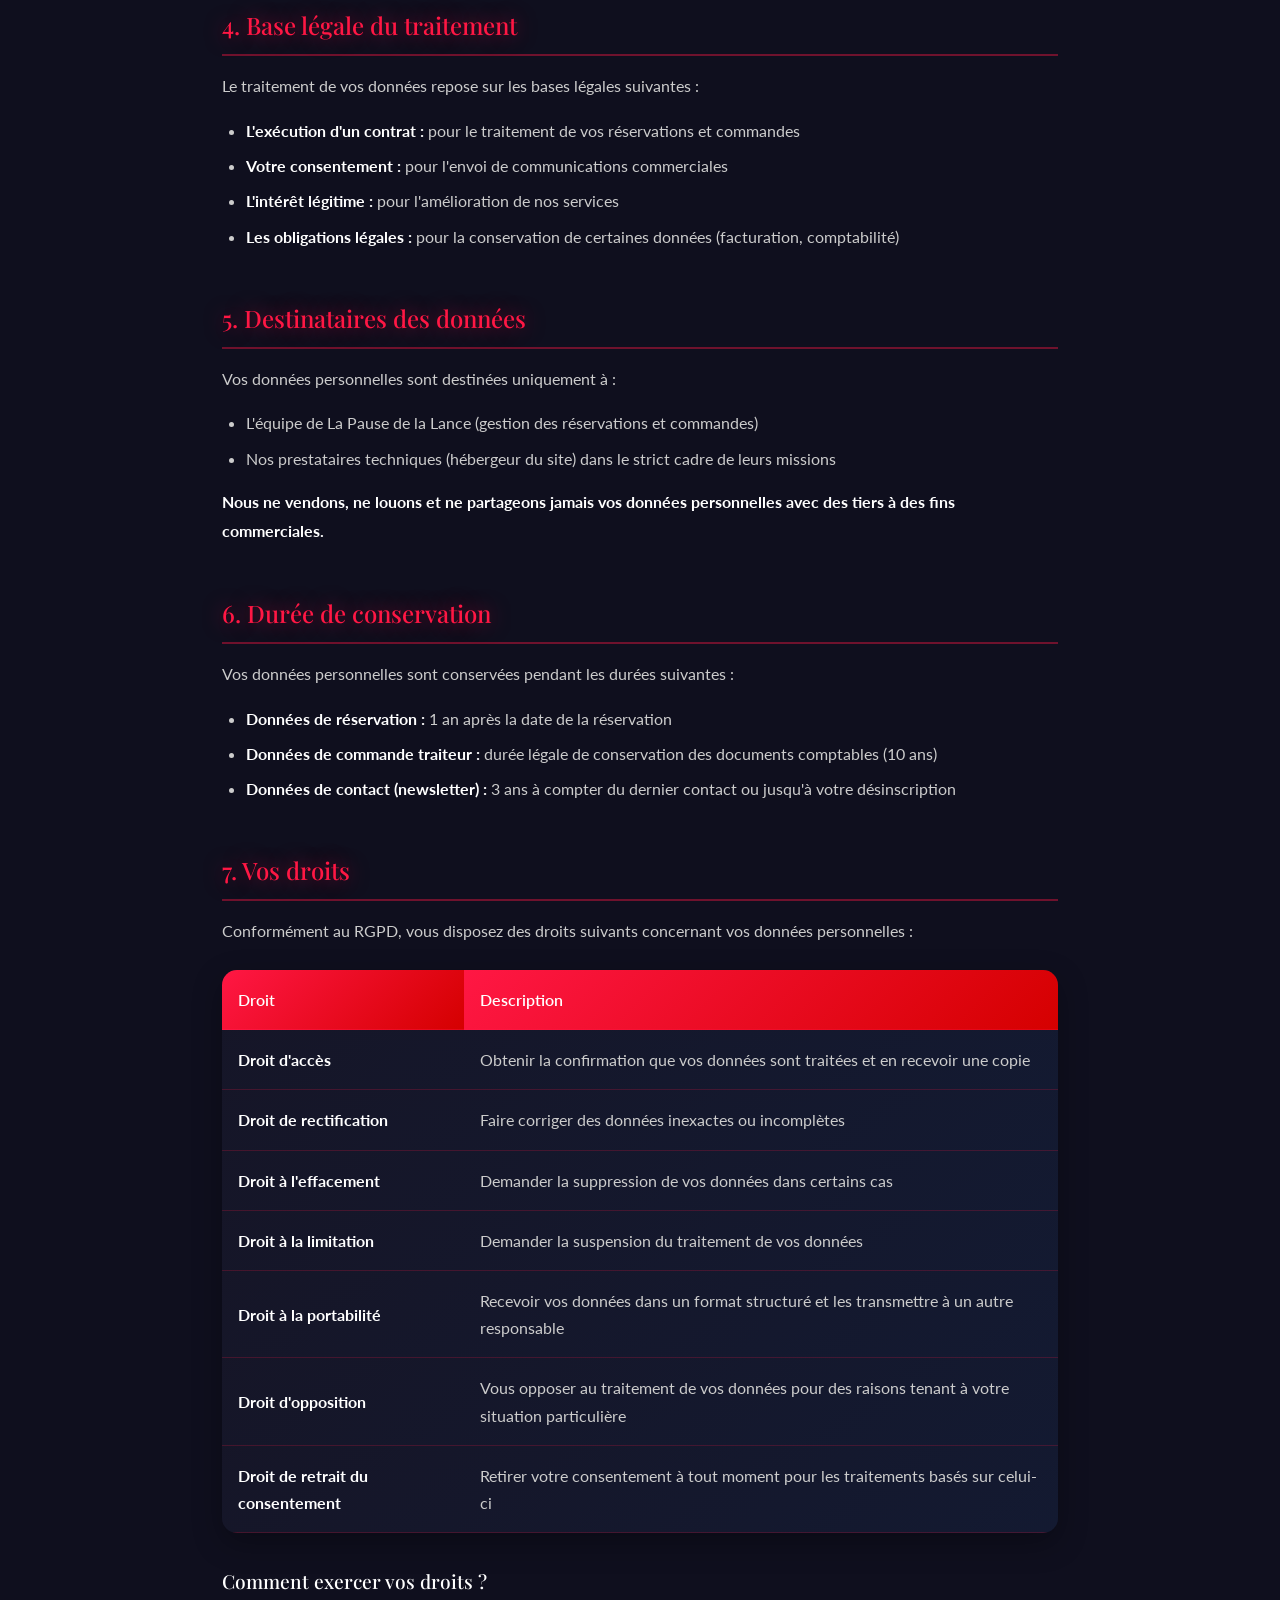
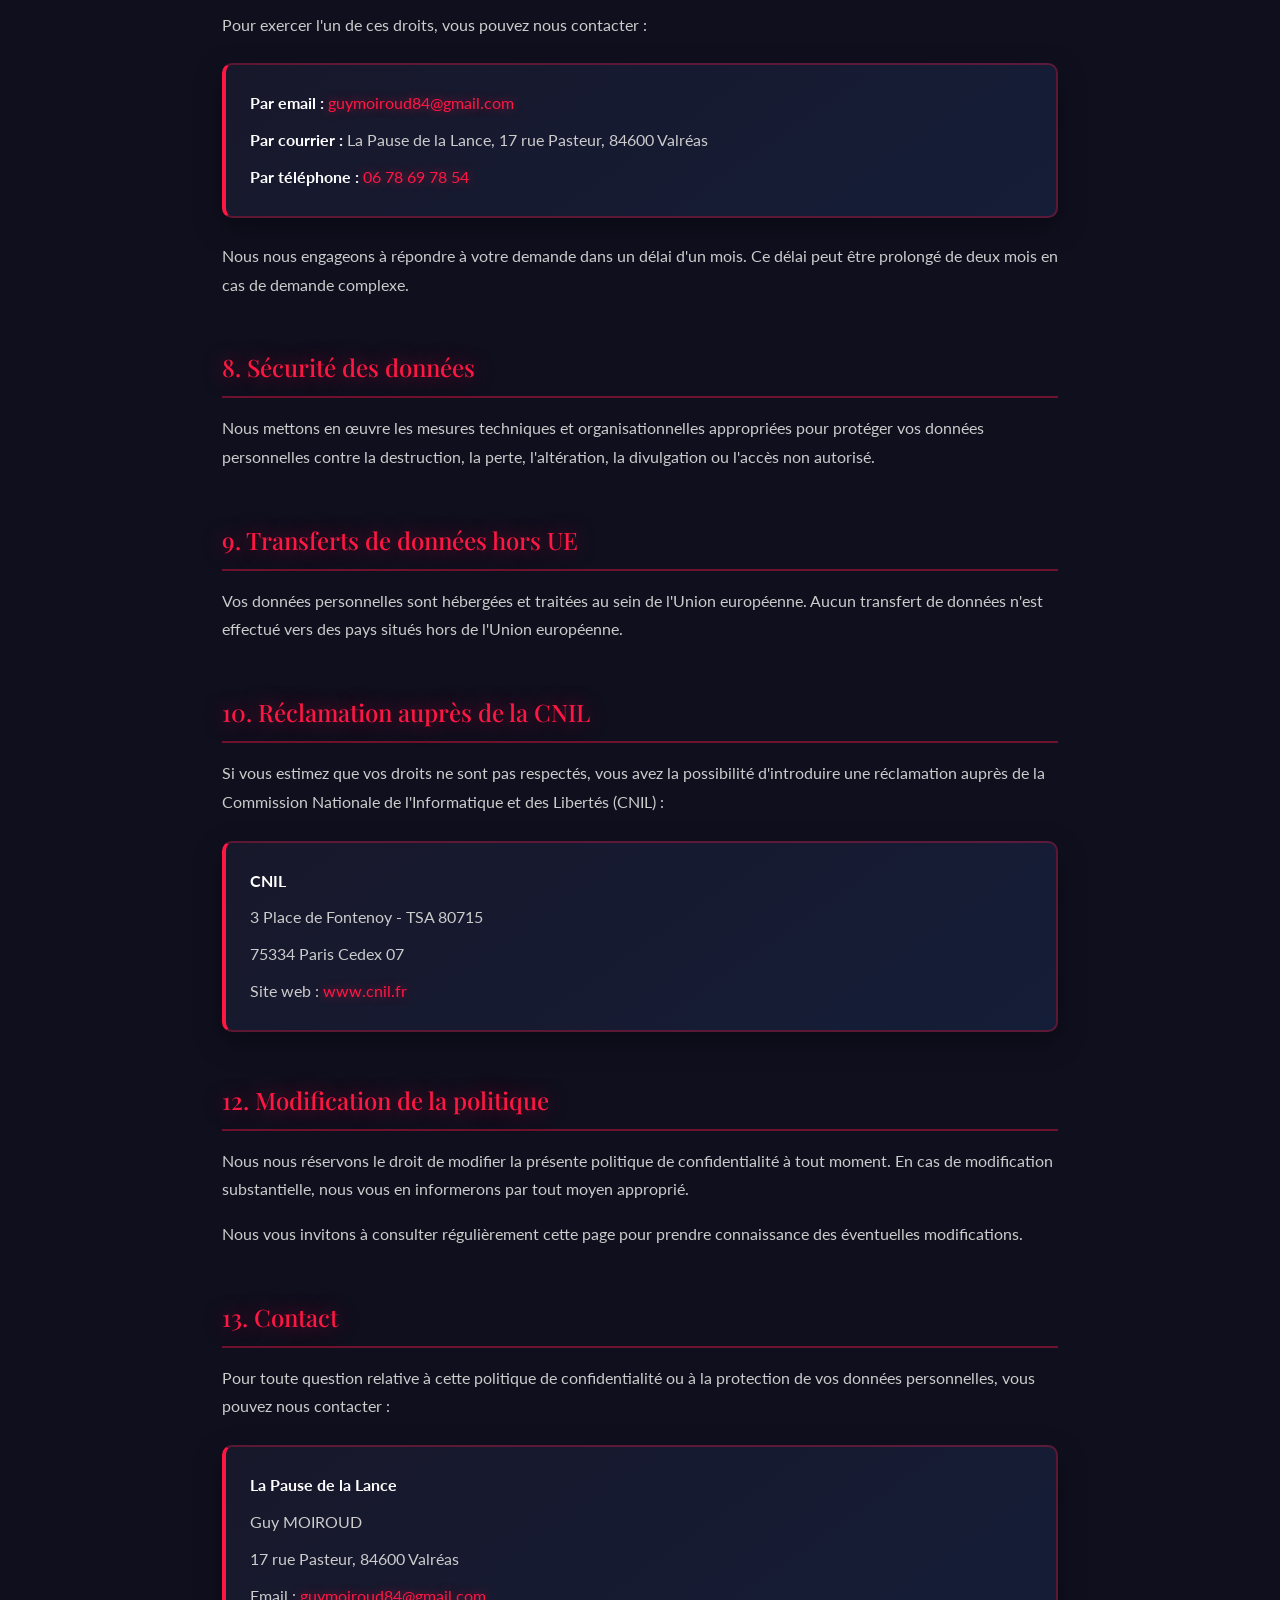
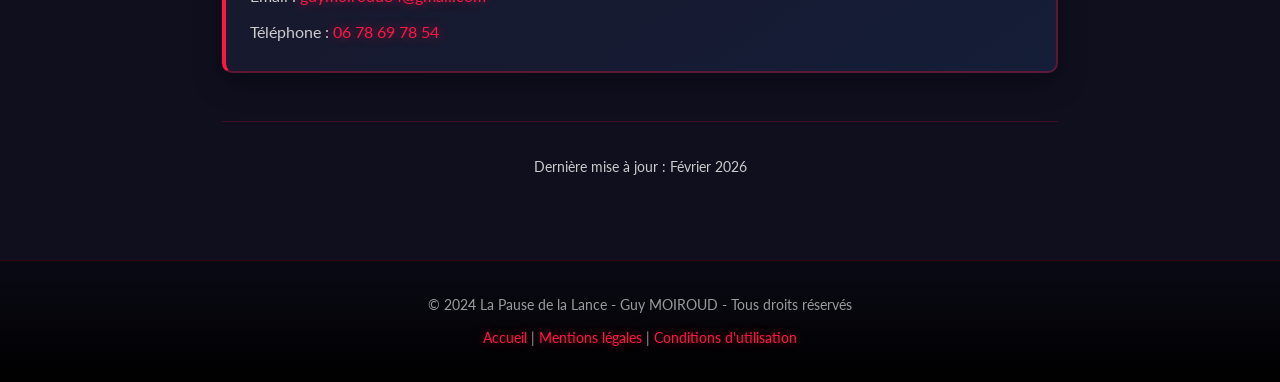
<file: politique-confidentialite.html>
<!DOCTYPE html>
<html lang="fr">
<head>
    <meta charset="UTF-8">
    <meta name="viewport" content="width=device-width, initial-scale=1.0">
    <meta name="description" content="Politique de confidentialité du site La Pause de la Lance - Restaurant et Traiteur à Valréas">
    <meta name="robots" content="noindex, nofollow">
    <title>Politique de Confidentialité | La Pause de la Lance</title>
    <link rel="icon" type="image/x-icon" href="favicon.ico">
    <link rel="icon" type="image/png" sizes="32x32" href="favicon-32x32.png">
    <link rel="icon" type="image/png" sizes="16x16" href="favicon-16x16.png">
    <link rel="apple-touch-icon" sizes="180x180" href="apple-touch-icon.png">

    <link rel="preconnect" href="https://fonts.googleapis.com">
    <link rel="preconnect" href="https://fonts.gstatic.com" crossorigin>
    <link href="https://fonts.googleapis.com/css2?family=Playfair+Display:wght@400;500;600;700&family=Lato:wght@300;400;500;700&display=swap" rel="stylesheet">

    <style>
        :root {
            --primary: #FF1744;
            --primary-dark: #D50000;
            --secondary: #1a1a2e;
            --accent: #FF6B6B;
            --cream: #0f0f1e;
            --dark: #000000;
            --text: #ffffff;
            --text-light: #cccccc;
        }

        * {
            margin: 0;
            padding: 0;
            box-sizing: border-box;
        }

        body {
            font-family: 'Lato', sans-serif;
            color: var(--text);
            background: var(--cream);
            line-height: 1.7;
        }

        h1, h2, h3, h4 {
            font-family: 'Playfair Display', serif;
            font-weight: 500;
        }

        /* Navigation */
        .navbar {
            background: rgba(10, 10, 21, 0.95);
            padding: 1rem 5%;
            display: flex;
            justify-content: space-between;
            align-items: center;
            border-bottom: 1px solid rgba(255, 23, 68, 0.2);
            position: sticky;
            top: 0;
            z-index: 100;
            backdrop-filter: blur(20px);
        }

        .logo img {
            height: 50px;
            width: auto;
            filter: drop-shadow(0 0 20px rgba(255, 23, 68, 0.6));
        }

        .back-link {
            color: var(--primary);
            text-decoration: none;
            font-weight: 600;
            display: flex;
            align-items: center;
            gap: 0.5rem;
            transition: all 0.3s;
            text-shadow: 0 0 10px rgba(255, 23, 68, 0.5);
        }

        .back-link:hover {
            color: var(--accent);
            text-shadow: 0 0 20px rgba(255, 107, 107, 0.8);
        }

        /* Content */
        .legal-content {
            max-width: 900px;
            margin: 0 auto;
            padding: 4rem 2rem;
        }

        .legal-content h1 {
            font-size: 2.5rem;
            margin-bottom: 2rem;
            text-align: center;
            background: linear-gradient(135deg, #FF1744 0%, #D50000 50%, #FF6B6B 100%);
            -webkit-background-clip: text;
            background-clip: text;
            -webkit-text-fill-color: transparent;
            text-shadow: 0 0 30px rgba(255, 23, 68, 0.6);
        }

        .intro-text {
            background: linear-gradient(145deg, rgba(26, 26, 46, 0.8), rgba(22, 33, 62, 0.8));
            border: 2px solid rgba(255, 23, 68, 0.3);
            padding: 1.5rem;
            margin-bottom: 2rem;
            border-radius: 15px;
            text-align: center;
            box-shadow: 0 10px 30px rgba(0, 0, 0, 0.3);
        }

        .intro-text p {
            color: var(--text);
            font-size: 1.1rem;
        }

        .legal-content h2 {
            font-size: 1.5rem;
            color: var(--primary);
            margin-top: 3rem;
            margin-bottom: 1rem;
            padding-bottom: 0.5rem;
            border-bottom: 2px solid rgba(255, 23, 68, 0.4);
            text-shadow: 0 0 20px rgba(255, 23, 68, 0.5);
        }

        .legal-content h3 {
            font-size: 1.2rem;
            color: #fff;
            margin-top: 2rem;
            margin-bottom: 0.8rem;
        }

        .legal-content p {
            margin-bottom: 1rem;
            color: var(--text-light);
            line-height: 1.8;
        }

        .legal-content ul {
            margin-bottom: 1rem;
            padding-left: 1.5rem;
        }

        .legal-content li {
            margin-bottom: 0.5rem;
            color: var(--text-light);
        }

        .legal-content strong {
            color: var(--text);
        }

        .legal-content a {
            color: var(--primary);
            text-decoration: none;
            text-shadow: 0 0 10px rgba(255, 23, 68, 0.5);
            transition: all 0.3s;
        }

        .legal-content a:hover {
            color: var(--accent);
            text-shadow: 0 0 20px rgba(255, 107, 107, 0.8);
        }

        .info-box {
            background: linear-gradient(145deg, rgba(26, 26, 46, 0.8), rgba(22, 33, 62, 0.8));
            border: 2px solid rgba(255, 23, 68, 0.3);
            border-left: 4px solid var(--primary);
            padding: 1.5rem;
            margin: 1.5rem 0;
            border-radius: 10px;
            box-shadow: 0 10px 30px rgba(0, 0, 0, 0.3);
        }

        .info-box p {
            margin-bottom: 0.5rem;
        }

        .info-box p:last-child {
            margin-bottom: 0;
        }

        .rights-table {
            width: 100%;
            border-collapse: collapse;
            margin: 1.5rem 0;
            border-radius: 15px;
            overflow: hidden;
            box-shadow: 0 10px 30px rgba(0, 0, 0, 0.3);
        }

        .rights-table th,
        .rights-table td {
            padding: 1rem;
            text-align: left;
            border-bottom: 1px solid rgba(255, 23, 68, 0.2);
        }

        .rights-table th {
            background: linear-gradient(135deg, var(--primary), var(--primary-dark));
            color: #fff;
            font-weight: 600;
        }

        .rights-table tr {
            background: linear-gradient(145deg, rgba(26, 26, 46, 0.6), rgba(22, 33, 62, 0.6));
        }

        .rights-table tr:hover {
            background: linear-gradient(145deg, rgba(26, 26, 46, 0.9), rgba(22, 33, 62, 0.9));
        }

        .rights-table td {
            color: var(--text-light);
        }

        .last-update {
            text-align: center;
            color: var(--text-light);
            font-size: 0.9rem;
            margin-top: 3rem;
            padding-top: 2rem;
            border-top: 1px solid rgba(255, 23, 68, 0.2);
        }

        /* Footer */
        footer {
            background: linear-gradient(180deg, #0a0a15 0%, #000000 100%);
            color: #fff;
            padding: 2rem 5%;
            text-align: center;
            border-top: 1px solid rgba(255, 23, 68, 0.2);
        }

        footer p {
            color: rgba(255, 255, 255, 0.6);
            font-size: 0.9rem;
        }

        footer a {
            color: var(--primary);
            text-decoration: none;
            text-shadow: 0 0 10px rgba(255, 23, 68, 0.5);
            transition: all 0.3s;
        }

        footer a:hover {
            color: var(--accent);
        }

        @media (max-width: 768px) {
            .legal-content {
                padding: 2rem 1rem;
            }

            .legal-content h1 {
                font-size: 2rem;
            }

            .legal-content h2 {
                font-size: 1.3rem;
            }

            .rights-table {
                font-size: 0.9rem;
            }

            .rights-table th,
            .rights-table td {
                padding: 0.75rem 0.5rem;
            }
        }
    </style>
</head>
<body>
    <!-- Navigation -->
    <nav class="navbar">
        <a href="index.html" class="logo">
            <img src="asset/logo.png" alt="La Pause de la Lance">
        </a>
        <a href="index.html" class="back-link">
            ← Retour au site
        </a>
    </nav>

    <!-- Content -->
    <main class="legal-content" id="legalBody">
        <h1>Politique de Confidentialité</h1>

        <div class="intro-text">
            <p>La Pause de la Lance s'engage à protéger votre vie privée et vos données personnelles conformément au Règlement Général sur la Protection des Données (RGPD).</p>
        </div>

        <h2>1. Responsable du traitement</h2>
        <div class="info-box">
            <p><strong>Responsable :</strong> Guy MOIROUD</p>
            <p><strong>Entreprise :</strong> La Pause de la Lance</p>
            <p><strong>Adresse :</strong> 17 rue Pasteur, 84600 Valréas, France</p>
            <p><strong>Email :</strong> <a href="mailto:guymoiroud84@gmail.com">guymoiroud84@gmail.com</a></p>
            <p><strong>Téléphone :</strong> <a href="tel:0678697854">06 78 69 78 54</a></p>
        </div>

        <h2>2. Données collectées</h2>
        <p>Dans le cadre de notre activité, nous sommes susceptibles de collecter les données suivantes :</p>

        <h3>2.1 Données collectées directement</h3>
        <ul>
            <li><strong>Données d'identification :</strong> nom, prénom</li>
            <li><strong>Coordonnées :</strong> adresse email, numéro de téléphone, adresse postale</li>
            <li><strong>Données de réservation :</strong> date, heure, nombre de personnes, préférences alimentaires</li>
            <li><strong>Données de commande traiteur :</strong> détails de la prestation, lieu de livraison</li>
        </ul>

        <h3>2.2 Données collectées automatiquement</h3>
        <ul>
            <li><strong>Données de navigation :</strong> adresse IP, type de navigateur, pages visitées</li>
        </ul>

        <h2>3. Finalités du traitement</h2>
        <p>Vos données personnelles sont collectées et traitées pour les finalités suivantes :</p>
        <ul>
            <li>Gestion des réservations au restaurant</li>
            <li>Gestion des commandes et prestations traiteur</li>
            <li>Communication relative à vos commandes ou réservations</li>
            <li>Envoi d'informations sur nos événements et actualités (uniquement avec votre consentement)</li>
            <li>Amélioration de nos services et de notre site internet</li>
            <li>Respect de nos obligations légales et réglementaires</li>
        </ul>

        <h2>4. Base légale du traitement</h2>
        <p>Le traitement de vos données repose sur les bases légales suivantes :</p>
        <ul>
            <li><strong>L'exécution d'un contrat :</strong> pour le traitement de vos réservations et commandes</li>
            <li><strong>Votre consentement :</strong> pour l'envoi de communications commerciales</li>
            <li><strong>L'intérêt légitime :</strong> pour l'amélioration de nos services</li>
            <li><strong>Les obligations légales :</strong> pour la conservation de certaines données (facturation, comptabilité)</li>
        </ul>

        <h2>5. Destinataires des données</h2>
        <p>Vos données personnelles sont destinées uniquement à :</p>
        <ul>
            <li>L'équipe de La Pause de la Lance (gestion des réservations et commandes)</li>
            <li>Nos prestataires techniques (hébergeur du site) dans le strict cadre de leurs missions</li>
        </ul>
        <p><strong>Nous ne vendons, ne louons et ne partageons jamais vos données personnelles avec des tiers à des fins commerciales.</strong></p>

        <h2>6. Durée de conservation</h2>
        <p>Vos données personnelles sont conservées pendant les durées suivantes :</p>
        <ul>
            <li><strong>Données de réservation :</strong> 1 an après la date de la réservation</li>
            <li><strong>Données de commande traiteur :</strong> durée légale de conservation des documents comptables (10 ans)</li>
            <li><strong>Données de contact (newsletter) :</strong> 3 ans à compter du dernier contact ou jusqu'à votre désinscription</li>
        </ul>

        <h2>7. Vos droits</h2>
        <p>Conformément au RGPD, vous disposez des droits suivants concernant vos données personnelles :</p>

        <table class="rights-table">
            <thead>
                <tr>
                    <th>Droit</th>
                    <th>Description</th>
                </tr>
            </thead>
            <tbody>
                <tr>
                    <td><strong>Droit d'accès</strong></td>
                    <td>Obtenir la confirmation que vos données sont traitées et en recevoir une copie</td>
                </tr>
                <tr>
                    <td><strong>Droit de rectification</strong></td>
                    <td>Faire corriger des données inexactes ou incomplètes</td>
                </tr>
                <tr>
                    <td><strong>Droit à l'effacement</strong></td>
                    <td>Demander la suppression de vos données dans certains cas</td>
                </tr>
                <tr>
                    <td><strong>Droit à la limitation</strong></td>
                    <td>Demander la suspension du traitement de vos données</td>
                </tr>
                <tr>
                    <td><strong>Droit à la portabilité</strong></td>
                    <td>Recevoir vos données dans un format structuré et les transmettre à un autre responsable</td>
                </tr>
                <tr>
                    <td><strong>Droit d'opposition</strong></td>
                    <td>Vous opposer au traitement de vos données pour des raisons tenant à votre situation particulière</td>
                </tr>
                <tr>
                    <td><strong>Droit de retrait du consentement</strong></td>
                    <td>Retirer votre consentement à tout moment pour les traitements basés sur celui-ci</td>
                </tr>
            </tbody>
        </table>

        <h3>Comment exercer vos droits ?</h3>
        <p>Pour exercer l'un de ces droits, vous pouvez nous contacter :</p>
        <div class="info-box">
            <p><strong>Par email :</strong> <a href="mailto:guymoiroud84@gmail.com">guymoiroud84@gmail.com</a></p>
            <p><strong>Par courrier :</strong> La Pause de la Lance, 17 rue Pasteur, 84600 Valréas</p>
            <p><strong>Par téléphone :</strong> <a href="tel:0678697854">06 78 69 78 54</a></p>
        </div>
        <p>Nous nous engageons à répondre à votre demande dans un délai d'un mois. Ce délai peut être prolongé de deux mois en cas de demande complexe.</p>

        <h2>8. Sécurité des données</h2>
        <p>Nous mettons en œuvre les mesures techniques et organisationnelles appropriées pour protéger vos données personnelles contre la destruction, la perte, l'altération, la divulgation ou l'accès non autorisé.</p>

        <h2>9. Transferts de données hors UE</h2>
        <p>Vos données personnelles sont hébergées et traitées au sein de l'Union européenne. Aucun transfert de données n'est effectué vers des pays situés hors de l'Union européenne.</p>

        <h2>10. Réclamation auprès de la CNIL</h2>
        <p>Si vous estimez que vos droits ne sont pas respectés, vous avez la possibilité d'introduire une réclamation auprès de la Commission Nationale de l'Informatique et des Libertés (CNIL) :</p>
        <div class="info-box">
            <p><strong>CNIL</strong></p>
            <p>3 Place de Fontenoy - TSA 80715</p>
            <p>75334 Paris Cedex 07</p>
            <p>Site web : <a href="https://www.cnil.fr" target="_blank" rel="noopener">www.cnil.fr</a></p>
        </div>

        <h2>12. Modification de la politique</h2>
        <p>Nous nous réservons le droit de modifier la présente politique de confidentialité à tout moment. En cas de modification substantielle, nous vous en informerons par tout moyen approprié.</p>
        <p>Nous vous invitons à consulter régulièrement cette page pour prendre connaissance des éventuelles modifications.</p>

        <h2>13. Contact</h2>
        <p>Pour toute question relative à cette politique de confidentialité ou à la protection de vos données personnelles, vous pouvez nous contacter :</p>
        <div class="info-box">
            <p><strong>La Pause de la Lance</strong></p>
            <p>Guy MOIROUD</p>
            <p>17 rue Pasteur, 84600 Valréas</p>
            <p>Email : <a href="mailto:guymoiroud84@gmail.com">guymoiroud84@gmail.com</a></p>
            <p>Téléphone : <a href="tel:0678697854">06 78 69 78 54</a></p>
        </div>

        <p class="last-update">Dernière mise à jour : Février 2026</p>
    </main>

    <!-- Footer -->
    <footer>
        <p>© 2024 La Pause de la Lance - Guy MOIROUD - Tous droits réservés</p>
        <p style="margin-top: 0.5rem;">
            <a href="index.html">Accueil</a> |
            <a href="mentions-legales.html">Mentions légales</a> |
            <a href="cgu.html">Conditions d'utilisation</a>
        </p>
    </footer>

    <!-- Contenu éditable via /admin → Pages légales (fallback : contenu ci-dessus) -->
    <script>
        fetch('data/mentions.json', { cache: 'no-store' })
            .then(function (r) { return r.ok ? r.json() : null; })
            .then(function (d) {
                if (d && d.politique_confidentialite && d.politique_confidentialite.html && d.politique_confidentialite.html.trim())
                    document.getElementById('legalBody').innerHTML = d.politique_confidentialite.html;
            }).catch(function () {});
    </script>
</body>
</html>
</file>
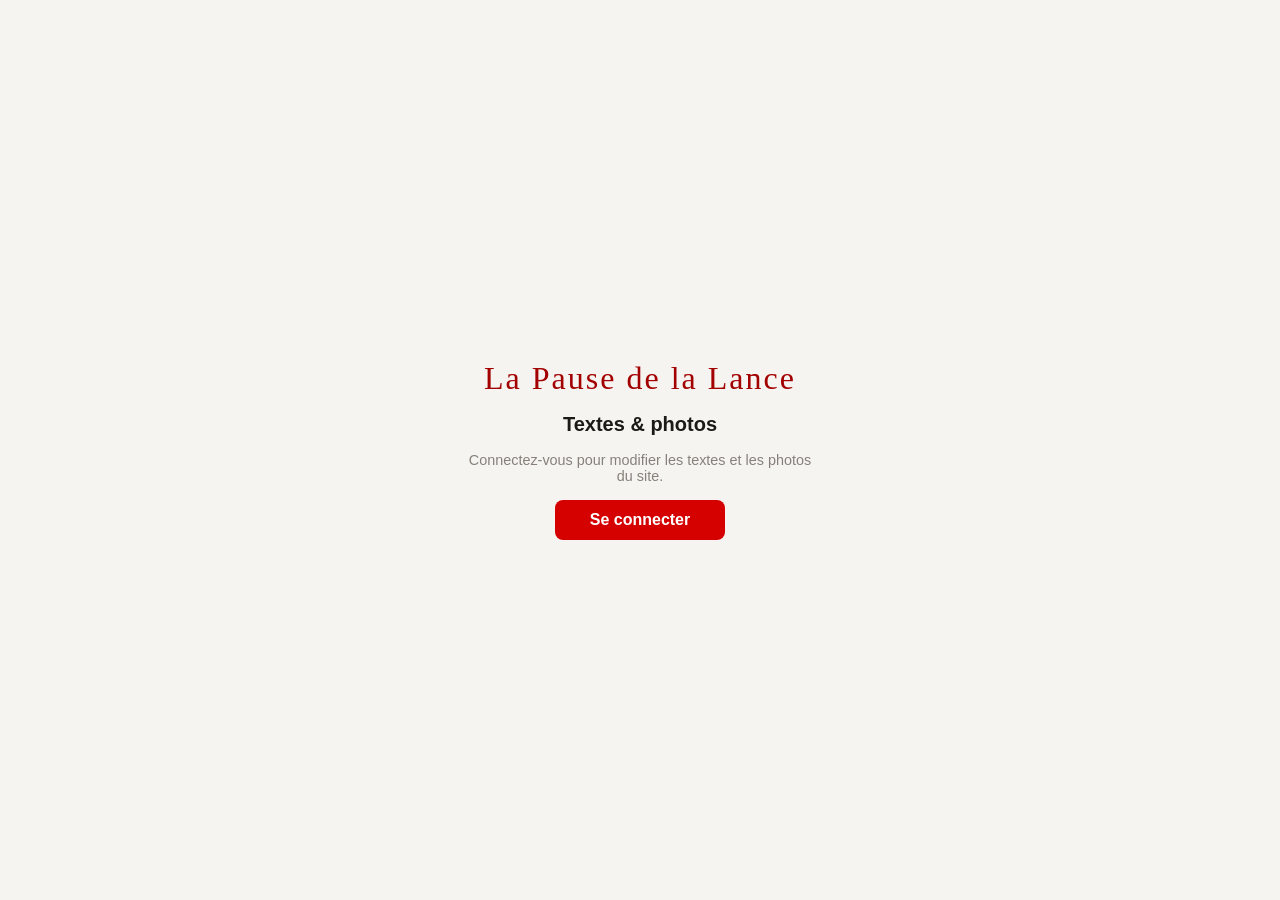
<file: admin/contenu.html>
<!DOCTYPE html>
<html lang="fr">
<head>
  <meta charset="UTF-8">
  <meta name="viewport" content="width=device-width, initial-scale=1">
  <title>Textes & photos — La Pause de la Lance</title>
  <link rel="stylesheet" href="admin.css">
  <script src="https://identity.netlify.com/v1/netlify-identity-widget.js"></script>
</head>
<body>

  <div id="loginScreen">
    <div class="brand">La Pause de la Lance</div>
    <h1>Textes &amp; photos</h1>
    <p>Connectez-vous pour modifier les textes et les photos du site.</p>
    <button class="btn-login" onclick="CMS.login()">Se connecter</button>
  </div>

  <div id="adminScreen">
    <div class="topbar">
      <h1>✏️ Textes &amp; photos</h1>
      <span class="status" id="statusEl"></span>
      <a href="index.html" class="btn btn-ghost btn-sm">← Admin</a>
      <a href="../index.html" target="_blank" class="btn btn-ghost btn-sm">Voir le site ↗</a>
      <button class="btn-text" onclick="CMS.logout()">Déconnexion</button>
    </div>

    <div class="tabs-wrap">
      <div class="tabs">
        <button class="tab active" data-tab="textes" onclick="switchTab('textes',this)">✏️ Textes du site</button>
        <button class="tab" data-tab="photos" onclick="switchTab('photos',this)">📷 Photos</button>
      </div>
    </div>

    <!-- TEXTES -->
    <div class="panel active" id="panel-textes">
      <div class="panel-header"><h2>Textes du site</h2></div>
      <p class="panel-hint">Modifiez les textes des sections. Pour les paragraphes, appuyez sur <strong>Entrée</strong> pour un retour à la ligne. Cliquez « Enregistrer les textes » en bas (un seul bouton pour tout).</p>
      <div id="textesContainer"></div>
      <div class="form-save-row">
        <button class="btn btn-primary" id="saveTxtBtn" onclick="saveTextes()">Enregistrer les textes</button>
      </div>
    </div>

    <!-- PHOTOS -->
    <div class="panel" id="panel-photos">
      <div class="panel-header"><h2>Photos clés du site</h2></div>
      <p class="panel-hint">Cliquez sur une photo pour la remplacer. Le changement s'applique automatiquement.</p>
      <div class="photos-grid" id="photosGrid"></div>

      <div class="panel-header" style="margin-top:2.25rem"><h2>🖼️ Photos de la galerie</h2></div>
      <p class="panel-hint">Remplacez une photo de la galerie d'un clic. Pour <strong>ajouter / supprimer</strong> une photo, changer sa légende ou sa catégorie, allez dans <a href="galerie.html"><strong>Galerie</strong> →</a>.</p>
      <div class="photos-grid" id="creationsPhotosGrid"></div>
    </div>
  </div>

  <script src="cms.js"></script>
  <script>
  (function () {
    'use strict';
    var FILE = 'data/contenu.json';
    var CRE_FILE = 'data/creations.json';
    var data = {}, sha = '';
    var creData = { creations: [] }, creSha = '';

    var TEXT_GROUPS = [
      { title: '🏠 Accueil', keys: ['hero_badge', 'hero_title'] },
      { title: '🍽️ Prestations traiteur', keys: ['presta1_titre','presta1_desc','presta2_titre','presta2_desc','presta3_titre','presta3_desc','presta4_titre','presta4_desc','presta5_titre','presta5_desc','presta6_titre','presta6_desc','presta7_titre','presta7_desc','presta8_titre','presta8_desc','presta9_titre','presta9_desc'] },
      { title: '🍴 Restaurant', keys: ['resto_title','resto_p1','resto_p2','resto_p3','resto_citation','feature1','feature2','feature3','feature4','feature5','feature6'] },
      { title: '👨‍🍳 Le chef', keys: ['about_title','chef_nom','about_exp_number','about_exp_text','about_p1','about_p2','about_p3','about_citation'] },
      { title: '🎉 Événements', keys: ['events_title','events_intro','event1','event2','event3','event4','rugby_desc'] },
      { title: '🤝 Partenaires', keys: ['partners_title','partner1','partner2','partner3','partner4','partner5','partner6','partner7','partner8','partner9','partner10'] },
      { title: '🖼️ Galerie (titres)', keys: ['gallery_title','gallery_intro'] },
      { title: '📞 Bas de page & contact', keys: ['cta_title','cta_text','contact_title','contact_intro','horaires_label','map_title','map_text','fb_title','fb_intro'] }
    ];
    var LABELS = {
      hero_badge: 'Bandeau au-dessus du titre', hero_title: 'Grand titre',
      presta1_titre:'Prestation 1 — titre', presta1_desc:'Prestation 1 — description',
      presta2_titre:'Prestation 2 — titre', presta2_desc:'Prestation 2 — description',
      presta3_titre:'Prestation 3 — titre', presta3_desc:'Prestation 3 — description',
      presta4_titre:'Prestation 4 — titre', presta4_desc:'Prestation 4 — description',
      presta5_titre:'Prestation 5 — titre', presta5_desc:'Prestation 5 — description',
      presta6_titre:'Prestation 6 — titre', presta6_desc:'Prestation 6 — description',
      presta7_titre:'Prestation 7 — titre', presta7_desc:'Prestation 7 — description',
      presta8_titre:'Prestation 8 — titre', presta8_desc:'Prestation 8 — description',
      presta9_titre:'Prestation 9 — titre', presta9_desc:'Prestation 9 — description',
      resto_title:'Titre', resto_p1:'Paragraphe 1', resto_p2:'Paragraphe 2', resto_p3:'Paragraphe 3', resto_citation:'Citation',
      feature1:'Atout 1', feature2:'Atout 2', feature3:'Atout 3', feature4:'Atout 4', feature5:'Atout 5', feature6:'Atout 6',
      about_title:'Titre', chef_nom:'Nom du chef', about_exp_number:'Nombre d\'années d\'expérience', about_exp_text:'Texte sous le nombre',
      about_p1:'Paragraphe 1', about_p2:'Paragraphe 2', about_p3:'Paragraphe 3', about_citation:'Citation',
      events_title:'Titre', events_intro:'Introduction',
      event1:'Événement 1', event2:'Événement 2', event3:'Événement 3', event4:'Événement 4',
      rugby_desc:'Bloc « Engagement local » (rugby)',
      partners_title:'Titre',
      partner1:'Partenaire 1', partner2:'Partenaire 2', partner3:'Partenaire 3', partner4:'Partenaire 4', partner5:'Partenaire 5',
      partner6:'Partenaire 6', partner7:'Partenaire 7', partner8:'Partenaire 8', partner9:'Partenaire 9', partner10:'Partenaire 10',
      gallery_title:'Titre', gallery_intro:'Introduction',
      cta_title:'Bandeau réservation — titre', cta_text:'Bandeau réservation — texte',
      contact_title:'Contact — titre', contact_intro:'Contact — introduction', horaires_label:'Phrase au-dessus des horaires',
      map_title:'Carte — titre', map_text:'Carte — texte',
      fb_title:'Facebook — titre', fb_intro:'Facebook — texte'
    };
    function isLong(key) { return /(_desc$|_citation$|_intro$|_text$|_p[123]$|^event[1-9]$)/.test(key); }

    var PHOTOS = {
      logo: 'Logo (en-tête et pied de page)',
      restaurant: 'Photo du restaurant (section « Cuisine Traditionnelle »)',
      chef: 'Photo du chef (section « Notre Histoire »)',
      traiteur1: 'Photo traiteur 1 (sous les prestations)',
      traiteur2: 'Photo traiteur 2 (sous les prestations)',
      traiteur3: 'Photo traiteur 3 (sous les prestations)'
    };

    CMS.requireAuth(boot);

    function boot() {
      var t = new URLSearchParams(location.search).get('tab');
      if (t) { var btn = document.querySelector('.tab[data-tab="' + t + '"]'); if (btn) switchTab(t, btn); }
      load();
    }

    function load() {
      CMS.status('saving', 'Chargement…');
      CMS.load(FILE).then(function (r) {
        data = r.data; sha = r.sha;
        data.textes = data.textes || {}; data.photos = data.photos || {};
        CMS.status('', ''); renderTextes(); renderPhotos();
      }).catch(function (e) { CMS.status('error', 'Erreur de chargement'); console.error(e); });
      CMS.load(CRE_FILE).then(function (r) {
        creData = r.data || { creations: [] };
        if (!Array.isArray(creData.creations)) creData.creations = [];
        creSha = r.sha;
        renderCreationsPhotos();
      }).catch(function (e) { console.error(e); });
    }

    function persist(msg) {
      CMS.status('saving', 'Enregistrement…');
      return CMS.save(FILE, data, sha, msg).then(function (newSha) {
        sha = newSha; CMS.status('saved', 'Enregistré ✓');
        setTimeout(function () { CMS.status('', ''); }, 3000);
      }).catch(function (e) { CMS.status('error', 'Erreur'); console.error(e); throw e; });
    }

    window.switchTab = function (id, btn) {
      document.querySelectorAll('.panel').forEach(function (p) { p.classList.remove('active'); });
      document.querySelectorAll('.tab').forEach(function (t) { t.classList.remove('active'); });
      document.getElementById('panel-' + id).classList.add('active');
      btn.classList.add('active');
    };

    /* ---------- TEXTES ---------- */
    function renderTextes() {
      var c = document.getElementById('textesContainer'); c.innerHTML = '';
      TEXT_GROUPS.forEach(function (g) {
        var card = document.createElement('div'); card.className = 'section-card';
        var html = '<p class="section-card__title">' + g.title + '</p>';
        g.keys.forEach(function (k) {
          var val = data.textes[k] == null ? '' : data.textes[k];
          var field = isLong(k)
            ? '<textarea id="tx_' + k + '" rows="3">' + CMS.eh(val) + '</textarea>'
            : '<input type="text" id="tx_' + k + '" value="' + CMS.esc(val) + '">';
          html += '<div class="fg" style="margin-bottom:1rem">' +
            '<label>' + CMS.eh(LABELS[k] || k) + '</label>' + field + '</div>';
        });
        card.innerHTML = html; c.appendChild(card);
      });
    }
    window.saveTextes = function () {
      var btn = document.getElementById('saveTxtBtn'); btn.disabled = true;
      TEXT_GROUPS.forEach(function (g) {
        g.keys.forEach(function (k) {
          var el = document.getElementById('tx_' + k); if (el) data.textes[k] = el.value;
        });
      });
      persist('Mise à jour des textes du site').finally(function () { btn.disabled = false; });
    };

    /* ---------- PHOTOS clés ---------- */
    function renderPhotos() {
      var grid = document.getElementById('photosGrid'); grid.innerHTML = '';
      Object.keys(PHOTOS).forEach(function (key) {
        var src = data.photos[key] || '';
        var slot = document.createElement('div'); slot.className = 'photo-slot';
        slot.innerHTML = '<span class="photo-slot__label">' + CMS.eh(PHOTOS[key]) + '</span>' +
          '<div class="photo-slot__wrap">' +
            '<input type="file" accept="image/*" onchange="replacePhoto(this,\'' + key + '\')">' +
            (src ? '<img src="' + CMS.esc(CMS.previewSrc(src)) + '" alt="">'
                 : '<div class="photo-slot__empty">📷<span>Cliquer pour ajouter</span></div>') +
          '</div><p class="photo-slot__hint">Cliquer pour remplacer</p>';
        grid.appendChild(slot);
      });
    }
    window.replacePhoto = function (input, key) {
      if (!input.files || !input.files[0]) return;
      CMS.status('saving', 'Téléversement…');
      CMS.uploadImage(input.files[0]).then(function (path) {
        data.photos[key] = path;
        return persist('Photo : ' + key);
      }).then(renderPhotos).catch(function (e) { CMS.status('error', 'Erreur'); console.error(e); });
    };

    /* ---------- PHOTOS galerie (écrit dans data/creations.json) ---------- */
    function renderCreationsPhotos() {
      var grid = document.getElementById('creationsPhotosGrid'); if (!grid) return; grid.innerHTML = '';
      if (!creData.creations.length) { grid.innerHTML = '<div class="placeholder">Aucune photo de galerie pour le moment.</div>'; return; }
      creData.creations.forEach(function (c, i) {
        var src = c.image || '';
        var slot = document.createElement('div'); slot.className = 'photo-slot';
        slot.innerHTML = '<span class="photo-slot__label">' + CMS.eh(c.nom || ('Photo ' + (i + 1))) + '</span>' +
          '<div class="photo-slot__wrap">' +
            '<input type="file" accept="image/*" onchange="replaceCreationPhoto(this,' + i + ')">' +
            (src ? '<img src="' + CMS.esc(CMS.previewSrc(src)) + '" alt="">'
                 : '<div class="photo-slot__empty">📷<span>Cliquer pour ajouter</span></div>') +
          '</div><p class="photo-slot__hint">Cliquer pour remplacer</p>';
        grid.appendChild(slot);
      });
    }
    window.replaceCreationPhoto = function (input, i) {
      if (!input.files || !input.files[0]) return;
      CMS.status('saving', 'Téléversement…');
      CMS.uploadImage(input.files[0]).then(function (path) {
        creData.creations[i].image = path;
        CMS.status('saving', 'Enregistrement…');
        return CMS.save(CRE_FILE, creData, creSha, 'Photo galerie : ' + (creData.creations[i].nom || ('#' + i)));
      }).then(function (newSha) {
        creSha = newSha; CMS.status('saved', 'Enregistré ✓');
        setTimeout(function () { CMS.status('', ''); }, 3000);
        renderCreationsPhotos();
      }).catch(function (e) { CMS.status('error', 'Erreur'); console.error(e); });
    };
  })();
  </script>
</body>
</html>
</file>
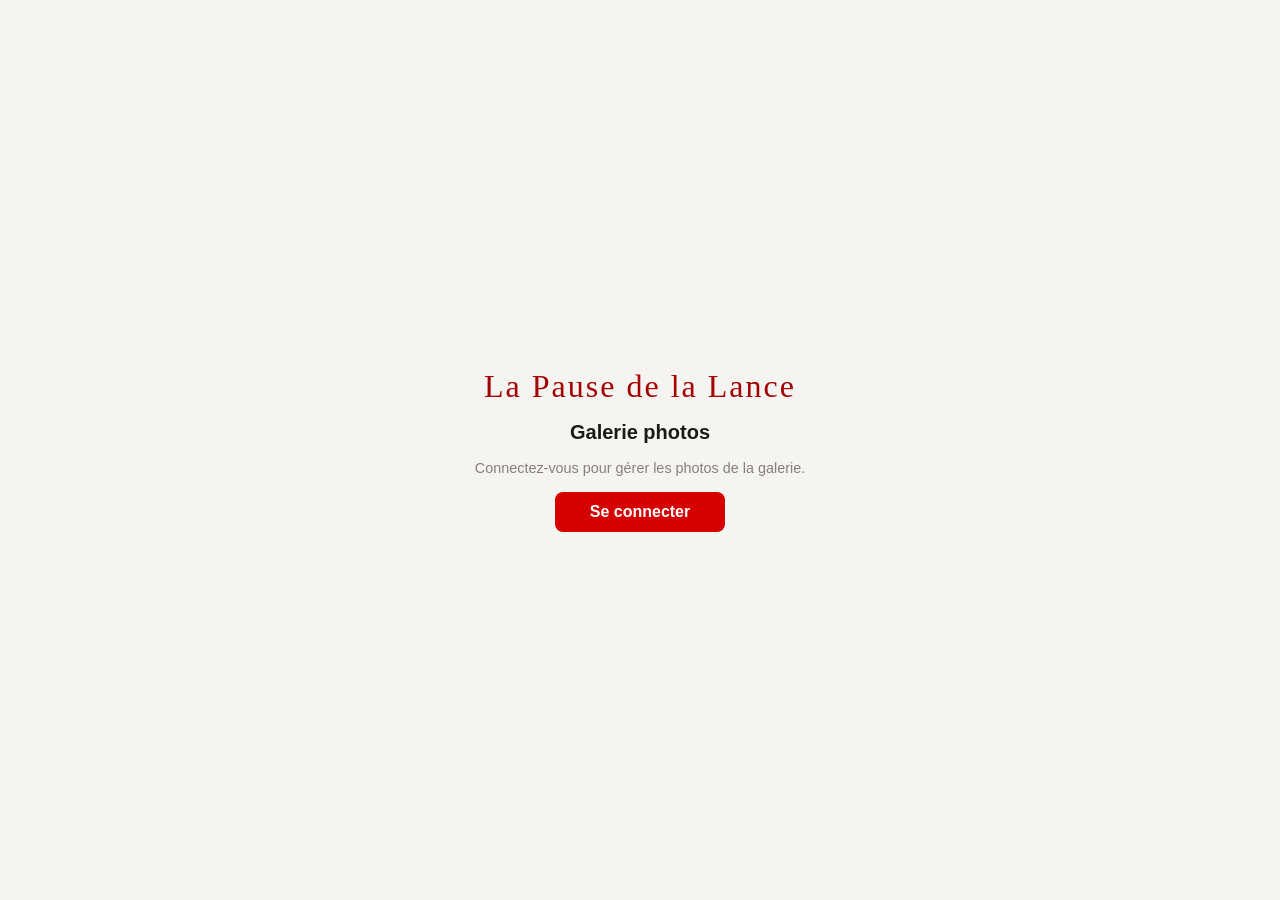
<file: admin/galerie.html>
<!DOCTYPE html>
<html lang="fr">
<head>
  <meta charset="UTF-8">
  <meta name="viewport" content="width=device-width, initial-scale=1">
  <title>Galerie photos — La Pause de la Lance</title>
  <link rel="stylesheet" href="admin.css">
  <script src="https://identity.netlify.com/v1/netlify-identity-widget.js"></script>
</head>
<body>

  <div id="loginScreen">
    <div class="brand">La Pause de la Lance</div>
    <h1>Galerie photos</h1>
    <p>Connectez-vous pour gérer les photos de la galerie.</p>
    <button class="btn-login" onclick="CMS.login()">Se connecter</button>
  </div>

  <div id="adminScreen">
    <div class="topbar">
      <h1>🖼️ Galerie photos</h1>
      <span class="status" id="statusEl"></span>
      <a href="index.html" class="btn btn-ghost btn-sm">← Admin</a>
      <a href="../index.html#galerie" target="_blank" class="btn btn-ghost btn-sm">Voir le site ↗</a>
      <button class="btn-text" onclick="CMS.logout()">Déconnexion</button>
    </div>

    <div class="panel active">
      <div class="panel-header">
        <h2>Photos de la galerie</h2>
        <button class="btn btn-primary btn-sm" onclick="openModal(-1)">+ Ajouter une photo</button>
      </div>
      <p class="panel-hint">Ces photos s'affichent dans la section « Nos Réalisations ». Choisissez une catégorie (onglets du site), réordonnez avec les flèches, décochez « Visible » pour masquer sans supprimer.</p>
      <div class="card-list" id="list"><div class="loading">Chargement…</div></div>
    </div>
  </div>

  <!-- Modal -->
  <div class="overlay" id="overlay">
    <div class="modal" role="dialog">
      <button class="modal-close" onclick="closeModal()">&times;</button>
      <h2 id="modalTitle">Nouvelle photo</h2>

      <div class="fg">
        <label>Photo</label>
        <div class="photo-slot__wrap" style="max-width:240px" id="photoWrap">
          <input type="file" accept="image/*" id="photoInput" onchange="onPhoto(this)">
          <div class="photo-slot__empty" id="photoEmpty">📷<span>Cliquer pour ajouter</span></div>
          <img id="photoImg" style="display:none" alt="">
        </div>
        <p class="photo-slot__hint" id="photoHint" style="text-align:left">JPG ou PNG. Cliquez pour remplacer.</p>
      </div>

      <div class="fg">
        <label>Légende (titre de la photo) *</label>
        <input type="text" id="f_nom" placeholder="Ex : Buffet traiteur crudités">
      </div>

      <div class="frow">
        <div class="fg">
          <label>Catégorie</label>
          <select id="f_cat">
            <option value="buffets">Buffets</option>
            <option value="assiettes">Assiettes</option>
            <option value="desserts">Desserts</option>
            <option value="ambiance">Ambiance</option>
          </select>
        </div>
        <div class="fg" style="flex-direction:row;align-items:center;gap:.5rem;align-self:end;padding-bottom:.6rem">
          <input type="checkbox" id="f_visible" checked style="width:auto">
          <label for="f_visible" style="text-transform:none;letter-spacing:0;font-size:.9rem;color:var(--ink)">Visible sur le site</label>
        </div>
      </div>

      <div class="modal-footer">
        <button class="btn btn-ghost" onclick="closeModal()">Annuler</button>
        <button class="btn btn-primary" id="saveBtn" onclick="saveItem()">Enregistrer</button>
      </div>
    </div>
  </div>

  <script src="cms.js"></script>
  <script>
  (function () {
    'use strict';
    var FILE = 'data/creations.json';
    var CATS = { buffets: 'Buffets', assiettes: 'Assiettes', desserts: 'Desserts', ambiance: 'Ambiance' };
    var data = { creations: [] }, sha = '', edit = -1, pendingImg = null;

    CMS.requireAuth(load);

    function load() {
      CMS.status('saving', 'Chargement…');
      CMS.load(FILE).then(function (r) {
        data = r.data; sha = r.sha;
        if (!Array.isArray(data.creations)) data.creations = [];
        CMS.status('', ''); render();
      }).catch(function (e) { CMS.status('error', 'Erreur de chargement'); console.error(e); });
    }

    function persist(msg) {
      CMS.status('saving', 'Enregistrement…');
      return CMS.save(FILE, data, sha, msg).then(function (newSha) {
        sha = newSha; CMS.status('saved', 'Enregistré ✓');
        setTimeout(function () { CMS.status('', ''); }, 3000);
      }).catch(function (e) { CMS.status('error', 'Erreur'); console.error(e); throw e; });
    }

    function render() {
      var el = document.getElementById('list');
      if (!data.creations.length) { el.innerHTML = '<div class="placeholder">Aucune photo. Cliquez « + Ajouter une photo ».</div>'; return; }
      el.innerHTML = '';
      data.creations.forEach(function (c, i) {
        var d = document.createElement('div'); d.className = 'item-card';
        var img = c.image ? '<img class="thumb" src="' + CMS.esc(CMS.previewSrc(c.image)) + '" alt="">' : '<div class="no-thumb">🖼️</div>';
        d.innerHTML = img +
          '<div class="item-card__body">' +
            '<div class="item-card__title">' + CMS.eh(c.nom) + (c.visible === false ? '<span class="badge-hidden">Masqué</span>' : '') + '</div>' +
            '<div class="item-card__meta">' + CMS.eh(CATS[c.categorie] || c.categorie || '—') + '</div>' +
          '</div>' +
          '<div class="item-card__actions">' +
            '<button class="btn btn-ghost btn-sm" onclick="move(' + i + ',-1)" ' + (i === 0 ? 'disabled' : '') + ' title="Monter">↑</button>' +
            '<button class="btn btn-ghost btn-sm" onclick="move(' + i + ',1)" ' + (i === data.creations.length - 1 ? 'disabled' : '') + ' title="Descendre">↓</button>' +
            '<button class="btn btn-ghost btn-sm" onclick="openModal(' + i + ')">✏️</button>' +
            '<button class="btn btn-danger btn-sm" onclick="del(' + i + ')">🗑</button>' +
          '</div>';
        el.appendChild(d);
      });
    }

    window.move = function (i, dir) {
      var j = i + dir; if (j < 0 || j >= data.creations.length) return;
      var tmp = data.creations[i]; data.creations[i] = data.creations[j]; data.creations[j] = tmp;
      render(); persist('Réordonner la galerie');
    };

    window.openModal = function (i) {
      edit = i; pendingImg = null;
      var c = i === -1 ? {} : data.creations[i];
      document.getElementById('modalTitle').textContent = i === -1 ? 'Nouvelle photo' : 'Modifier la photo';
      document.getElementById('f_nom').value = c.nom || '';
      document.getElementById('f_cat').value = c.categorie || 'buffets';
      document.getElementById('f_visible').checked = c.visible !== false;
      setPhoto(c.image || '');
      document.getElementById('overlay').classList.add('open');
      document.getElementById('f_nom').focus();
    };
    window.closeModal = function () { document.getElementById('overlay').classList.remove('open'); };

    function setPhoto(path) {
      var img = document.getElementById('photoImg'), empty = document.getElementById('photoEmpty');
      if (path) { img.src = CMS.previewSrc(path); img.style.display = 'block'; empty.style.display = 'none'; }
      else { img.style.display = 'none'; empty.style.display = 'flex'; }
    }

    window.onPhoto = function (input) {
      if (!input.files || !input.files[0]) return;
      var hint = document.getElementById('photoHint');
      hint.textContent = 'Téléversement…';
      CMS.uploadImage(input.files[0]).then(function (path) {
        pendingImg = path; setPhoto(path); hint.textContent = 'Photo prête ✓ — cliquez « Enregistrer ».';
      }).catch(function (e) { hint.textContent = 'Erreur de téléversement'; console.error(e); });
    };

    window.saveItem = function () {
      var nom = document.getElementById('f_nom').value.trim();
      if (!nom) { alert('La légende est obligatoire.'); return; }
      if (edit === -1 && !pendingImg) { alert('Ajoutez une photo.'); return; }
      var btn = document.getElementById('saveBtn'); btn.disabled = true;
      var c = edit === -1 ? {} : data.creations[edit];
      c.nom = nom;
      c.categorie = document.getElementById('f_cat').value;
      c.visible = document.getElementById('f_visible').checked;
      if (pendingImg) c.image = pendingImg;
      if (!c.id) c.id = 'cr' + Date.now();
      if (edit === -1) data.creations.push(c);
      persist((edit === -1 ? 'Ajout photo : ' : 'Modif photo : ') + nom)
        .then(function () { closeModal(); render(); })
        .finally(function () { btn.disabled = false; });
    };

    window.del = function (i) {
      if (!confirm('Supprimer « ' + data.creations[i].nom + ' » ?')) return;
      var nom = data.creations[i].nom; data.creations.splice(i, 1);
      persist('Suppression photo : ' + nom).then(render);
    };

    document.getElementById('overlay').addEventListener('click', function (e) { if (e.target === this) closeModal(); });
    document.addEventListener('keydown', function (e) { if (e.key === 'Escape') closeModal(); });
  })();
  </script>
</body>
</html>
</file>
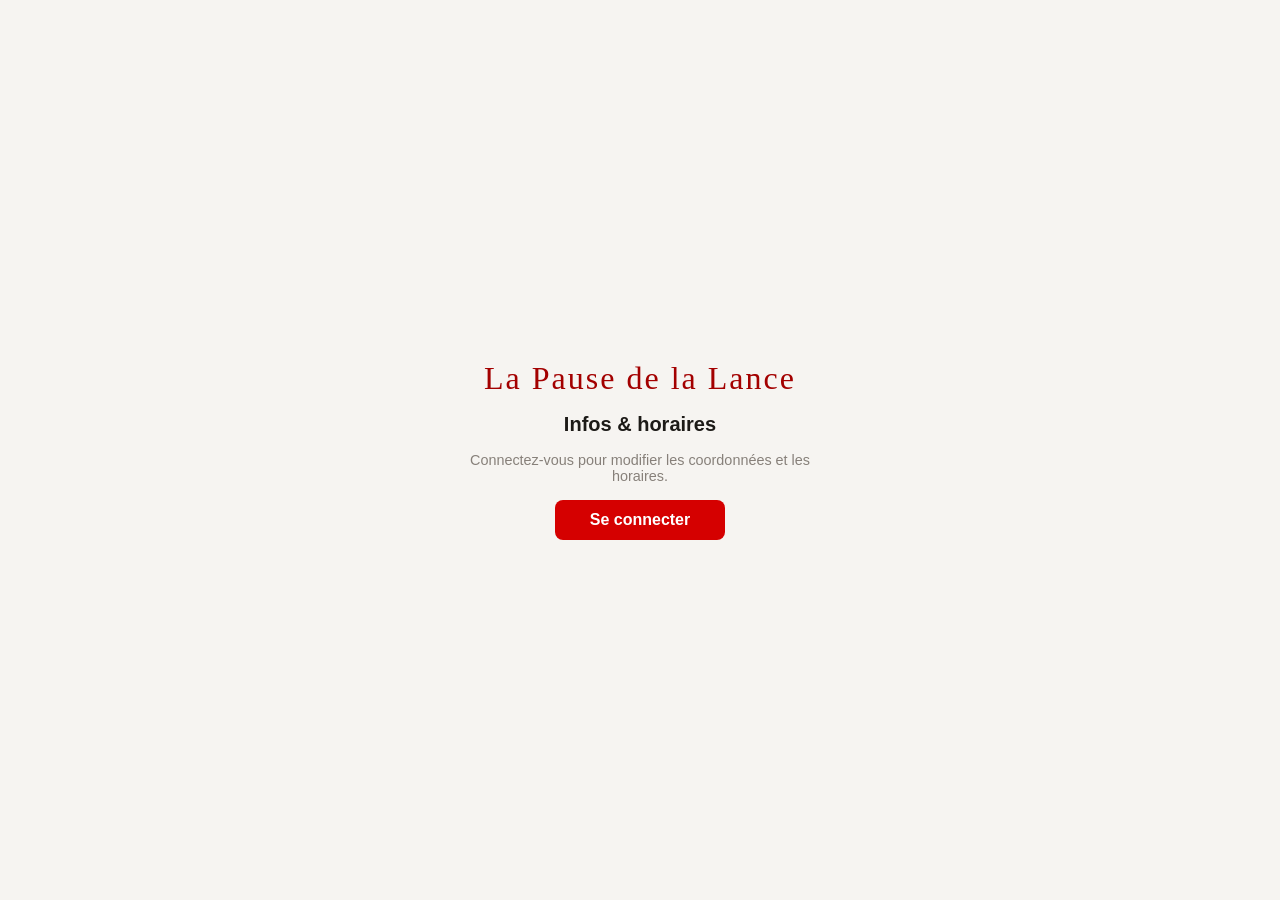
<file: admin/infos.html>
<!DOCTYPE html>
<html lang="fr">
<head>
  <meta charset="UTF-8">
  <meta name="viewport" content="width=device-width, initial-scale=1">
  <title>Infos & horaires — La Pause de la Lance</title>
  <link rel="stylesheet" href="admin.css">
  <script src="https://identity.netlify.com/v1/netlify-identity-widget.js"></script>
</head>
<body>

  <div id="loginScreen">
    <div class="brand">La Pause de la Lance</div>
    <h1>Infos &amp; horaires</h1>
    <p>Connectez-vous pour modifier les coordonnées et les horaires.</p>
    <button class="btn-login" onclick="CMS.login()">Se connecter</button>
  </div>

  <div id="adminScreen">
    <div class="topbar">
      <h1>🕒 Infos &amp; horaires</h1>
      <span class="status" id="statusEl"></span>
      <a href="index.html" class="btn btn-ghost btn-sm">← Admin</a>
      <a href="../index.html#contact" target="_blank" class="btn btn-ghost btn-sm">Voir le site ↗</a>
      <button class="btn-text" onclick="CMS.logout()">Déconnexion</button>
    </div>

    <div class="panel active">
      <div class="section-card">
        <p class="section-card__title">📍 Coordonnées</p>
        <div class="fg"><label>Adresse</label><input type="text" id="adresse" placeholder="17 Rue Pasteur"></div>
        <div class="frow">
          <div class="fg"><label>Code postal</label><input type="text" id="code_postal" placeholder="84600"></div>
          <div class="fg"><label>Ville</label><input type="text" id="ville" placeholder="Valréas"></div>
        </div>
        <div class="frow">
          <div class="fg"><label>Téléphone</label><input type="text" id="telephone" placeholder="06 78 69 78 54"></div>
          <div class="fg"><label>Email</label><input type="text" id="email" placeholder="guymoiroud84@gmail.com"></div>
        </div>
      </div>

      <div class="section-card">
        <p class="section-card__title">📱 Réseaux sociaux</p>
        <div class="fg"><label>Lien Facebook</label><input type="text" id="facebook" placeholder="https://www.facebook.com/Lapausedelalance"></div>
        <div class="fg"><label>Lien Instagram</label><input type="text" id="instagram" placeholder="https://www.instagram.com/lapausedelalance/"></div>
      </div>

      <div class="section-card">
        <p class="section-card__title">🕒 Horaires d'ouverture</p>
        <p class="panel-hint" style="margin-bottom:1rem">Saisissez les horaires de chaque jour (ex : <em>11h00 – 14h30 • 18h30 – 21h30</em>). Écrivez <em>Fermé</em> pour un jour de fermeture.</p>
        <div class="fg"><label>Lundi</label><input type="text" id="h_lundi"></div>
        <div class="fg"><label>Mardi</label><input type="text" id="h_mardi"></div>
        <div class="fg"><label>Mercredi</label><input type="text" id="h_mercredi"></div>
        <div class="fg"><label>Jeudi</label><input type="text" id="h_jeudi"></div>
        <div class="fg"><label>Vendredi</label><input type="text" id="h_vendredi"></div>
        <div class="fg"><label>Samedi</label><input type="text" id="h_samedi"></div>
        <div class="fg"><label>Dimanche</label><input type="text" id="h_dimanche"></div>
      </div>

      <div class="form-save-row">
        <button class="btn btn-primary" id="saveBtn" onclick="saveAll()">Enregistrer</button>
      </div>
    </div>
  </div>

  <script src="cms.js"></script>
  <script>
  (function () {
    'use strict';
    var FILE = 'data/infos.json';
    var DAYS = ['lundi', 'mardi', 'mercredi', 'jeudi', 'vendredi', 'samedi', 'dimanche'];
    var data = {}, sha = '';
    function v(id) { return document.getElementById(id).value; }
    function setv(id, val) { var el = document.getElementById(id); if (el) el.value = val == null ? '' : val; }

    CMS.requireAuth(load);

    function load() {
      CMS.status('saving', 'Chargement…');
      CMS.load(FILE).then(function (r) {
        data = r.data; sha = r.sha;
        var h = data.horaires || {};
        setv('adresse', data.adresse); setv('code_postal', data.code_postal); setv('ville', data.ville);
        setv('telephone', data.telephone); setv('email', data.email);
        setv('instagram', data.instagram); setv('facebook', data.facebook);
        DAYS.forEach(function (d) { setv('h_' + d, h[d]); });
        CMS.status('', '');
      }).catch(function (e) { CMS.status('error', 'Erreur de chargement'); console.error(e); });
    }

    window.saveAll = function () {
      var btn = document.getElementById('saveBtn'); btn.disabled = true;
      data.adresse = v('adresse').trim();
      data.code_postal = v('code_postal').trim();
      data.ville = v('ville').trim();
      data.telephone = v('telephone').trim();
      data.telephone_raw = data.telephone.replace(/[^0-9+]/g, '');
      data.email = v('email').trim();
      data.instagram = v('instagram').trim();
      data.facebook = v('facebook').trim();
      data.horaires = {};
      DAYS.forEach(function (d) { data.horaires[d] = v('h_' + d).trim(); });
      CMS.status('saving', 'Enregistrement…');
      CMS.save(FILE, data, sha, 'Mise à jour infos & horaires').then(function (newSha) {
        sha = newSha; CMS.status('saved', 'Enregistré ✓');
        setTimeout(function () { CMS.status('', ''); }, 3000);
      }).catch(function (e) { CMS.status('error', 'Erreur'); console.error(e); })
        .finally(function () { btn.disabled = false; });
    };
  })();
  </script>
</body>
</html>
</file>
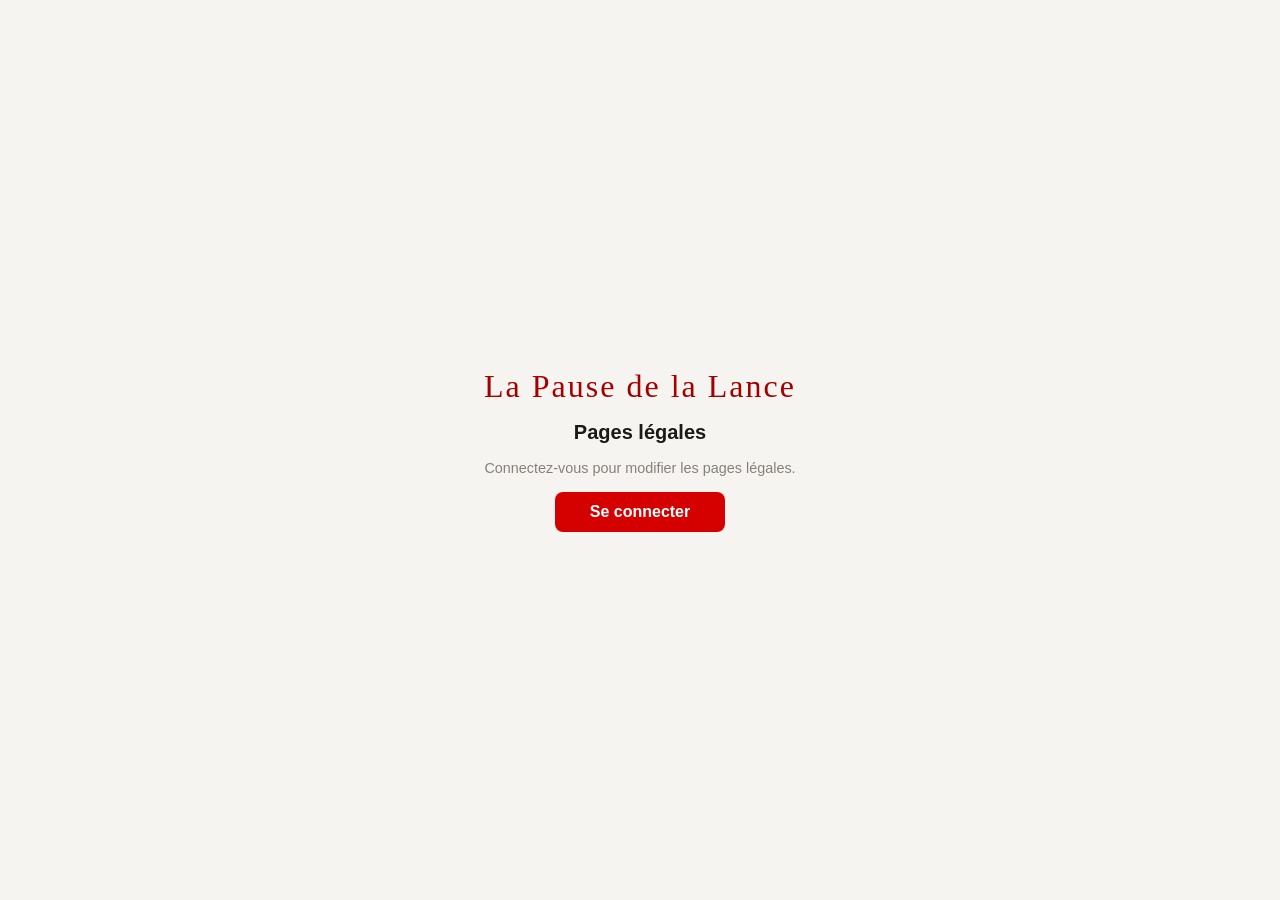
<file: admin/legal.html>
<!DOCTYPE html>
<html lang="fr">
<head>
  <meta charset="UTF-8">
  <meta name="viewport" content="width=device-width, initial-scale=1">
  <title>Pages légales — La Pause de la Lance</title>
  <link rel="stylesheet" href="admin.css">
  <script src="https://identity.netlify.com/v1/netlify-identity-widget.js"></script>
  <style>
    .legal-editor { display: grid; grid-template-columns: 1fr 1fr; gap: 1rem; }
    @media (max-width: 820px) { .legal-editor { grid-template-columns: 1fr; } }
    .legal-editor textarea { width: 100%; min-height: 420px; font-family: ui-monospace, Menlo, monospace; font-size: .82rem; line-height: 1.5; padding: .8rem; border: 1.5px solid var(--border); border-radius: 8px; outline: none; }
    .legal-editor textarea:focus { border-color: var(--gold); }
    .preview { background: #fff; border: 1.5px solid var(--border); border-radius: 8px; padding: 1.2rem; overflow-y: auto; max-height: 520px; }
    .preview h1 { font-size: 1.4rem; margin-bottom: .8rem; }
    .preview h2 { font-size: 1.05rem; margin: 1rem 0 .4rem; color: var(--gold-dark); }
    .preview h3 { font-size: .95rem; margin: .8rem 0 .3rem; }
    .preview p, .preview li { font-size: .85rem; line-height: 1.6; margin-bottom: .5rem; }
    .preview ul { padding-left: 1.2rem; }
    .preview .info-box { background: #faf7f7; border-left: 3px solid var(--gold); padding: .8rem 1rem; margin: .6rem 0; border-radius: 6px; }
    .editor-label { font-size: .74rem; font-weight: 700; text-transform: uppercase; letter-spacing: .04em; color: var(--muted); margin-bottom: .35rem; display: block; }
  </style>
</head>
<body>

  <div id="loginScreen">
    <div class="brand">La Pause de la Lance</div>
    <h1>Pages légales</h1>
    <p>Connectez-vous pour modifier les pages légales.</p>
    <button class="btn-login" onclick="CMS.login()">Se connecter</button>
  </div>

  <div id="adminScreen">
    <div class="topbar">
      <h1>📄 Pages légales</h1>
      <span class="status" id="statusEl"></span>
      <a href="index.html" class="btn btn-ghost btn-sm">← Admin</a>
      <button class="btn-text" onclick="CMS.logout()">Déconnexion</button>
    </div>

    <div class="tabs-wrap">
      <div class="tabs">
        <button class="tab active" data-tab="ml" onclick="switchTab('ml',this)">Mentions légales</button>
        <button class="tab" data-tab="cgu" onclick="switchTab('cgu',this)">Conditions (CGU)</button>
        <button class="tab" data-tab="pc" onclick="switchTab('pc',this)">Confidentialité</button>
      </div>
    </div>

    <div class="panel active" id="panel-ml">
      <p class="panel-hint">Modifiez le contenu de la page <strong>Mentions légales</strong>. Vous pouvez utiliser des balises simples : <code>&lt;h2&gt;Titre&lt;/h2&gt;</code>, <code>&lt;p&gt;paragraphe&lt;/p&gt;</code>, <code>&lt;strong&gt;gras&lt;/strong&gt;</code>, <code>&lt;br&gt;</code>. L'aperçu se met à jour en direct.</p>
      <div class="legal-editor">
        <div><span class="editor-label">Contenu (HTML)</span><textarea id="ed-ml" oninput="updatePreview('ml')"></textarea></div>
        <div><span class="editor-label">Aperçu</span><div class="preview" id="pv-ml"></div></div>
      </div>
      <div class="form-save-row"><button class="btn btn-primary" id="save-ml" onclick="save('ml')">Enregistrer les mentions légales</button></div>
    </div>

    <div class="panel" id="panel-cgu">
      <p class="panel-hint">Modifiez le contenu de la page <strong>Conditions générales d'utilisation</strong>. Mêmes balises simples autorisées. L'aperçu se met à jour en direct.</p>
      <div class="legal-editor">
        <div><span class="editor-label">Contenu (HTML)</span><textarea id="ed-cgu" oninput="updatePreview('cgu')"></textarea></div>
        <div><span class="editor-label">Aperçu</span><div class="preview" id="pv-cgu"></div></div>
      </div>
      <div class="form-save-row"><button class="btn btn-primary" id="save-cgu" onclick="save('cgu')">Enregistrer les CGU</button></div>
    </div>

    <div class="panel" id="panel-pc">
      <p class="panel-hint">Modifiez le contenu de la page <strong>Politique de confidentialité</strong>. Mêmes balises simples autorisées. L'aperçu se met à jour en direct.</p>
      <div class="legal-editor">
        <div><span class="editor-label">Contenu (HTML)</span><textarea id="ed-pc" oninput="updatePreview('pc')"></textarea></div>
        <div><span class="editor-label">Aperçu</span><div class="preview" id="pv-pc"></div></div>
      </div>
      <div class="form-save-row"><button class="btn btn-primary" id="save-pc" onclick="save('pc')">Enregistrer la politique</button></div>
    </div>
  </div>

  <script src="cms.js"></script>
  <script>
  (function () {
    'use strict';
    var FILE = 'data/mentions.json';
    var data = {}, sha = '';
    // id → { clé JSON, page source pour le pré-remplissage }
    var MAP = {
      ml:  { key: 'mentions_legales',          page: '../mentions-legales.html' },
      cgu: { key: 'cgu',                        page: '../cgu.html' },
      pc:  { key: 'politique_confidentialite',  page: '../politique-confidentialite.html' }
    };

    CMS.requireAuth(load);

    function load() {
      CMS.status('saving', 'Chargement…');
      CMS.load(FILE).then(function (r) {
        data = r.data || {}; sha = r.sha;
        Object.keys(MAP).forEach(function (id) {
          var key = MAP[id].key;
          data[key] = data[key] || { html: '' };
        });
        // Pré-remplir depuis la page en ligne si le JSON est vide
        var jobs = Object.keys(MAP).map(function (id) {
          var key = MAP[id].key;
          if (data[key].html && data[key].html.trim()) {
            setEditor(id, data[key].html); return Promise.resolve();
          }
          return fetch(MAP[id].page, { cache: 'no-store' }).then(function (resp) {
            return resp.ok ? resp.text() : '';
          }).then(function (htmlText) {
            var body = extractLegalBody(htmlText);
            setEditor(id, body);
          }).catch(function () { setEditor(id, ''); });
        });
        Promise.all(jobs).then(function () { CMS.status('', ''); });
      }).catch(function (e) { CMS.status('error', 'Erreur de chargement'); console.error(e); });
    }

    function extractLegalBody(htmlText) {
      try {
        var doc = new DOMParser().parseFromString(htmlText, 'text/html');
        var el = doc.getElementById('legalBody');
        return el ? el.innerHTML.trim() : '';
      } catch (e) { return ''; }
    }

    function setEditor(id, html) {
      document.getElementById('ed-' + id).value = html || '';
      updatePreview(id);
    }

    window.switchTab = function (id, btn) {
      document.querySelectorAll('.panel').forEach(function (p) { p.classList.remove('active'); });
      document.querySelectorAll('.tab').forEach(function (t) { t.classList.remove('active'); });
      document.getElementById('panel-' + id).classList.add('active');
      btn.classList.add('active');
    };

    window.updatePreview = function (id) {
      document.getElementById('pv-' + id).innerHTML = document.getElementById('ed-' + id).value;
    };

    window.save = function (id) {
      var btn = document.getElementById('save-' + id); btn.disabled = true;
      data[MAP[id].key] = { html: document.getElementById('ed-' + id).value };
      CMS.status('saving', 'Enregistrement…');
      CMS.save(FILE, data, sha, 'Mise à jour page légale : ' + id).then(function (newSha) {
        sha = newSha; CMS.status('saved', 'Enregistré ✓');
        setTimeout(function () { CMS.status('', ''); }, 3000);
      }).catch(function (e) { CMS.status('error', 'Erreur'); console.error(e); })
        .finally(function () { btn.disabled = false; });
    };
  })();
  </script>
</body>
</html>
</file>
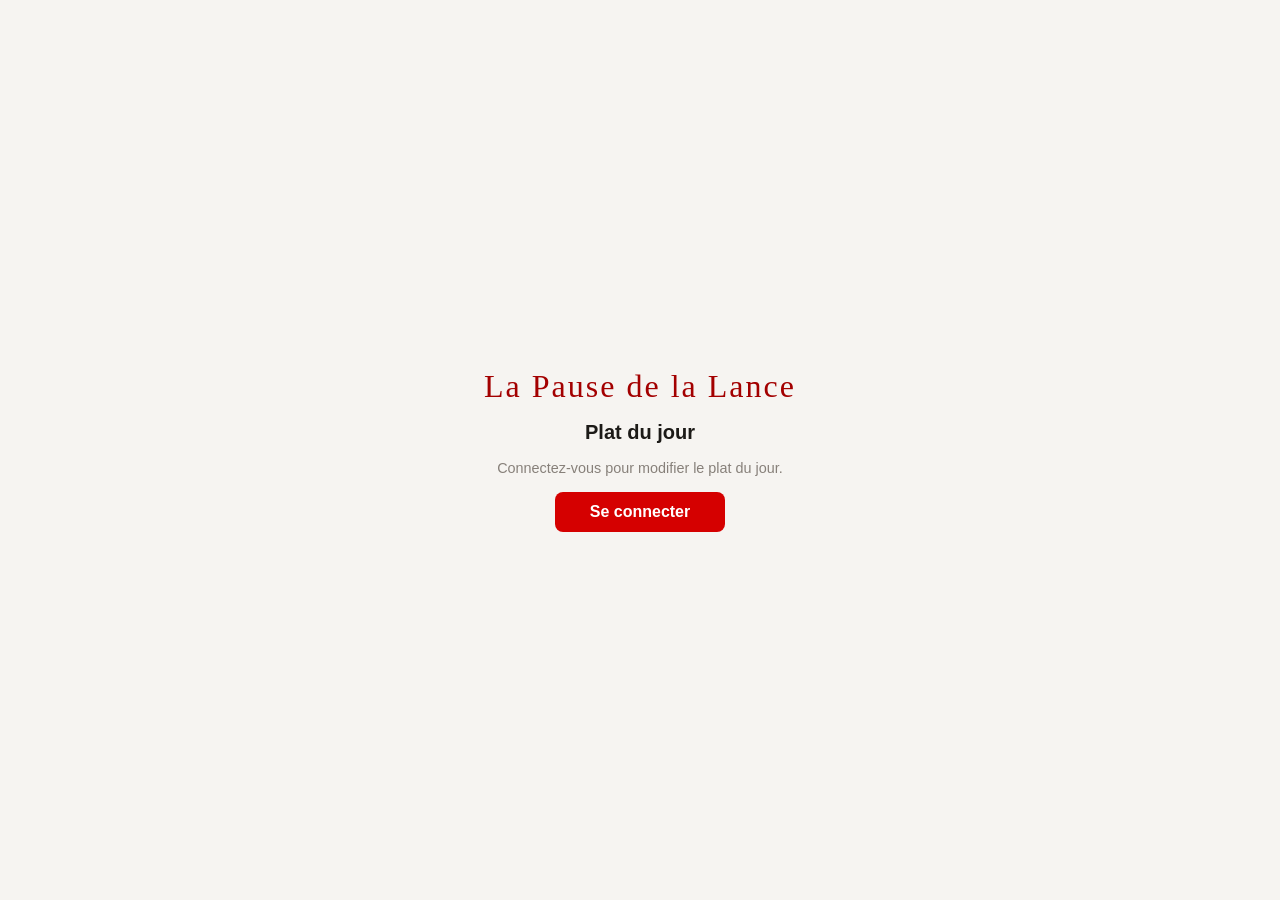
<file: admin/plat.html>
<!DOCTYPE html>
<html lang="fr">
<head>
  <meta charset="UTF-8">
  <meta name="viewport" content="width=device-width, initial-scale=1">
  <title>Plat du jour — La Pause de la Lance</title>
  <link rel="stylesheet" href="admin.css">
  <script src="https://identity.netlify.com/v1/netlify-identity-widget.js"></script>
</head>
<body>

  <div id="loginScreen">
    <div class="brand">La Pause de la Lance</div>
    <h1>Plat du jour</h1>
    <p>Connectez-vous pour modifier le plat du jour.</p>
    <button class="btn-login" onclick="CMS.login()">Se connecter</button>
  </div>

  <div id="adminScreen">
    <div class="topbar">
      <h1>🍽️ Plat du jour</h1>
      <span class="status" id="statusEl"></span>
      <a href="index.html" class="btn btn-ghost btn-sm">← Admin</a>
      <a href="../index.html#restaurant" target="_blank" class="btn btn-ghost btn-sm">Voir le site ↗</a>
      <button class="btn-text" onclick="CMS.logout()">Déconnexion</button>
    </div>

    <div class="panel active">
      <div class="section-card">
        <div class="fg" style="flex-direction:row;align-items:center;gap:.6rem">
          <input type="checkbox" id="actif" style="width:auto">
          <label for="actif" style="text-transform:none;letter-spacing:0;font-size:.95rem;color:var(--ink)">Afficher le plat du jour sur le site</label>
        </div>
        <p class="panel-hint" style="margin:.2rem 0 1.2rem">Si décoché (ou si l'intitulé est vide), le site affiche « Pas de plat du jour renseigné aujourd'hui ».</p>

        <div class="fg"><label>Intitulé du plat</label><input type="text" id="intitule" placeholder="Ex : Blanquette de veau à l'ancienne"></div>
        <div class="fg"><label>Description (facultatif)</label><textarea id="description" rows="3" placeholder="Ex : Servie avec son riz et ses légumes de saison"></textarea></div>
        <div class="fg" style="max-width:220px"><label>Prix (facultatif)</label><input type="text" id="prix" placeholder="Ex : 14,50 €"></div>
      </div>

      <div class="form-save-row">
        <button class="btn btn-primary" id="saveBtn" onclick="saveAll()">Enregistrer</button>
      </div>
    </div>
  </div>

  <script src="cms.js"></script>
  <script>
  (function () {
    'use strict';
    var FILE = 'data/plat.json';
    var data = {}, sha = '';
    function v(id) { return document.getElementById(id).value; }
    function setv(id, val) { var el = document.getElementById(id); if (el) el.value = val == null ? '' : val; }

    CMS.requireAuth(load);

    function load() {
      CMS.status('saving', 'Chargement…');
      CMS.load(FILE).then(function (r) {
        data = r.data || {}; sha = r.sha;
        document.getElementById('actif').checked = !!data.actif;
        setv('intitule', data.intitule); setv('description', data.description); setv('prix', data.prix);
        CMS.status('', '');
      }).catch(function (e) { CMS.status('error', 'Erreur de chargement'); console.error(e); });
    }

    window.saveAll = function () {
      var btn = document.getElementById('saveBtn'); btn.disabled = true;
      data.actif = document.getElementById('actif').checked;
      data.intitule = v('intitule').trim();
      data.description = v('description').trim();
      data.prix = v('prix').trim();
      CMS.status('saving', 'Enregistrement…');
      CMS.save(FILE, data, sha, 'Mise à jour du plat du jour').then(function (newSha) {
        sha = newSha; CMS.status('saved', 'Enregistré ✓');
        setTimeout(function () { CMS.status('', ''); }, 3000);
      }).catch(function (e) { CMS.status('error', 'Erreur'); console.error(e); })
        .finally(function () { btn.disabled = false; });
    };
  })();
  </script>
</body>
</html>
</file>
<file: admin/admin.css>
/* ============================================================
   admin.css — Styles partagés de l'admin La Pause de la Lance
   ============================================================ */
:root {
  --gold: #D50000;
  --gold-dark: #a30000;
  --ink: #1c1a17;
  --muted: #87807a;
  --border: #e7e2dd;
  --bg: #f6f4f1;
  --surface: #ffffff;
  --danger: #d24b4b;
  --success: #3a9a5c;
  --r: 10px;
  --shadow: 0 2px 10px rgba(28, 26, 23, .08);
}
* { box-sizing: border-box; margin: 0; padding: 0; }
body {
  font-family: -apple-system, BlinkMacSystemFont, 'Segoe UI', sans-serif;
  font-size: 14px; background: var(--bg); color: var(--ink); min-height: 100vh;
}
a { color: var(--gold-dark); }

/* ---- Login ---- */
#loginScreen {
  display: flex; flex-direction: column; align-items: center; justify-content: center;
  min-height: 100vh; gap: 1rem; text-align: center; padding: 1.5rem;
}
#loginScreen .brand { font-family: 'Cormorant Garamond', Georgia, serif; font-size: 2rem; color: var(--gold-dark); letter-spacing: 2px; }
#loginScreen h1 { font-size: 1.25rem; font-weight: 600; }
#loginScreen p { color: var(--muted); font-size: .9rem; max-width: 360px; }
.btn-login {
  padding: .7rem 2.2rem; background: var(--gold); color: #fff; border: none;
  border-radius: 8px; font-size: 1rem; cursor: pointer; font-weight: 600;
}
.btn-login:hover { background: var(--gold-dark); }

#adminScreen { display: none; }

/* ---- Topbar ---- */
.topbar {
  background: var(--surface); border-bottom: 1px solid var(--border);
  padding: .65rem 1.25rem; display: flex; align-items: center; gap: .75rem;
  position: sticky; top: 0; z-index: 100; box-shadow: var(--shadow); flex-wrap: wrap;
}
.topbar h1 { font-size: 1rem; font-weight: 600; flex: 1; min-width: 120px; }
.status { font-size: .78rem; padding: .25rem .65rem; border-radius: 50px; }
.status.saving { color: var(--gold-dark); background: rgba(201, 168, 76, .14); }
.status.saved { color: var(--success); background: rgba(58, 154, 92, .12); }
.status.error { color: var(--danger); background: rgba(210, 75, 75, .12); }

/* ---- Hub (accueil admin) ---- */
header.hub-header {
  background: var(--surface); border-bottom: 1px solid var(--border);
  padding: .85rem 1.5rem; display: flex; align-items: center; justify-content: space-between;
  box-shadow: var(--shadow);
}
header.hub-header h1 { font-size: 1rem; font-weight: 600; }
.welcome { text-align: center; padding: 2.5rem 1.5rem .5rem; max-width: 560px; margin: 0 auto; }
.welcome h2 { font-size: 1.4rem; margin-bottom: .4rem; font-family: 'Cormorant Garamond', Georgia, serif; }
.welcome p { font-size: .92rem; color: var(--muted); }
.hub {
  max-width: 880px; margin: 1.5rem auto 4rem; padding: 0 1.25rem;
  display: grid; grid-template-columns: repeat(auto-fill, minmax(240px, 1fr)); gap: 1.25rem;
}
.hub-card {
  background: var(--surface); border: 1.5px solid var(--border); border-radius: var(--r);
  padding: 1.6rem 1.4rem; text-decoration: none; color: var(--ink);
  display: flex; flex-direction: column; gap: .6rem; box-shadow: var(--shadow);
  transition: transform .2s, box-shadow .2s, border-color .2s; cursor: pointer;
}
.hub-card:hover { transform: translateY(-3px); box-shadow: 0 8px 24px rgba(28, 26, 23, .13); border-color: var(--gold); }
.hub-card__icon { font-size: 2rem; line-height: 1; }
.hub-card__title { font-size: 1.05rem; font-weight: 600; }
.hub-card__desc { font-size: .82rem; color: var(--muted); line-height: 1.55; }
.hub-card__arrow { margin-top: auto; font-size: .85rem; color: var(--gold-dark); font-weight: 600; }

/* ---- Tabs ---- */
.tabs-wrap { background: var(--surface); border-bottom: 1px solid var(--border); padding: 0 1.25rem; }
.tabs { display: flex; gap: 0; overflow-x: auto; max-width: 900px; margin: 0 auto; }
.tab {
  padding: .7rem 1.1rem; background: none; border: none; border-bottom: 2px solid transparent;
  margin-bottom: -1px; cursor: pointer; font-size: .88rem; font-weight: 500; color: var(--muted);
  white-space: nowrap; transition: color .2s;
}
.tab:hover { color: var(--ink); }
.tab.active { color: var(--gold-dark); border-bottom-color: var(--gold); }

/* ---- Panels ---- */
.panel { display: none; padding: 1.5rem 1.25rem; max-width: 900px; margin: 0 auto; }
.panel.active { display: block; }
.panel-header { display: flex; align-items: center; justify-content: space-between; margin-bottom: .5rem; flex-wrap: wrap; gap: .75rem; }
.panel-header h2 { font-size: 1.05rem; font-weight: 600; }
.panel-hint { font-size: .82rem; color: var(--muted); margin-bottom: 1.25rem; line-height: 1.55; }

/* ---- Buttons ---- */
.btn { padding: .5rem .95rem; border: none; border-radius: 7px; font-size: .85rem; font-weight: 600; cursor: pointer; transition: opacity .15s, background .15s; }
.btn:hover { opacity: .9; }
.btn:disabled { opacity: .5; cursor: default; }
.btn-primary { background: var(--gold); color: #fff; }
.btn-primary:hover { background: var(--gold-dark); opacity: 1; }
.btn-danger { background: var(--danger); color: #fff; }
.btn-ghost { background: transparent; border: 1.5px solid var(--border); color: var(--ink); }
.btn-sm { padding: .3rem .6rem; font-size: .76rem; }
.btn-text { background: none; border: none; color: var(--muted); font-size: .8rem; cursor: pointer; text-decoration: underline; }

/* ---- Item cards (listes avis / créations) ---- */
.card-list { display: flex; flex-direction: column; gap: .75rem; }
.item-card { background: var(--surface); border: 1px solid var(--border); border-radius: var(--r); padding: 1rem; display: flex; gap: 1rem; align-items: flex-start; box-shadow: var(--shadow); }
.item-card img.thumb { width: 70px; height: 70px; object-fit: cover; border-radius: 8px; flex-shrink: 0; background: #f0ece6; }
.item-card .no-thumb { width: 70px; height: 70px; border-radius: 8px; background: #f0ece6; display: flex; align-items: center; justify-content: center; color: #c4bcae; flex-shrink: 0; font-size: 1.4rem; }
.item-card__body { flex: 1; min-width: 0; }
.item-card__title { font-weight: 600; margin-bottom: .3rem; font-size: .95rem; }
.item-card__text { font-size: .82rem; color: var(--muted); line-height: 1.5; }
.item-card__meta { font-size: .76rem; color: var(--muted); margin-top: .4rem; }
.item-card__actions { display: flex; flex-direction: column; gap: .35rem; flex-shrink: 0; }
.badge-hidden { display: inline-block; font-size: .68rem; font-weight: 700; padding: .12rem .5rem; border-radius: 50px; background: rgba(210, 75, 75, .12); color: var(--danger); margin-left: .4rem; }

/* ---- Form groups ---- */
.fg { display: flex; flex-direction: column; gap: .3rem; margin-bottom: .9rem; }
.fg label { font-size: .74rem; font-weight: 700; text-transform: uppercase; letter-spacing: .04em; color: var(--muted); }
.fg input, .fg select, .fg textarea {
  padding: .55rem .7rem; border: 1.5px solid var(--border); border-radius: 7px; font-size: .92rem;
  font-family: inherit; outline: none; transition: border-color .2s; background: #fff; color: var(--ink); width: 100%;
}
.fg input:focus, .fg select:focus, .fg textarea:focus { border-color: var(--gold); }
.fg textarea { resize: vertical; min-height: 80px; line-height: 1.5; }
.fg .hint { font-size: .72rem; color: var(--muted); font-weight: 400; text-transform: none; letter-spacing: 0; }
.frow { display: grid; grid-template-columns: 1fr 1fr; gap: .75rem; }
.lang-row { display: grid; grid-template-columns: 1fr 1fr; gap: .75rem; }
@media (max-width: 640px) { .frow, .lang-row { grid-template-columns: 1fr; } }
.lang-tag { display: inline-block; font-size: .66rem; font-weight: 700; padding: .1rem .4rem; border-radius: 4px; background: rgba(201,168,76,.16); color: var(--gold-dark); margin-right: .35rem; }
.form-save-row { display: flex; justify-content: flex-end; gap: .6rem; margin-top: 1rem; padding-top: 1rem; border-top: 1px solid var(--border); }

/* ---- Section card (groupes de textes) ---- */
.section-card { background: var(--surface); border: 1px solid var(--border); border-radius: var(--r); padding: 1.25rem; margin-bottom: 1rem; box-shadow: var(--shadow); }
.section-card__title { font-size: .9rem; font-weight: 700; margin-bottom: 1rem; color: var(--ink); display: flex; align-items: center; gap: .4rem; }

/* ---- Photo slots ---- */
.photos-grid { display: grid; grid-template-columns: repeat(auto-fill, minmax(200px, 1fr)); gap: 1rem; }
.photo-slot { background: var(--surface); border: 1px solid var(--border); border-radius: var(--r); padding: .85rem; box-shadow: var(--shadow); }
.photo-slot__label { font-size: .72rem; font-weight: 700; text-transform: uppercase; letter-spacing: .04em; color: var(--muted); margin-bottom: .55rem; display: block; }
.photo-slot__wrap { position: relative; border: 2px dashed var(--border); border-radius: 7px; overflow: hidden; cursor: pointer; aspect-ratio: 4/3; transition: border-color .2s; }
.photo-slot__wrap:hover { border-color: var(--gold); }
.photo-slot__wrap input[type="file"] { position: absolute; inset: 0; opacity: 0; cursor: pointer; width: 100%; height: 100%; }
.photo-slot__wrap img { width: 100%; height: 100%; object-fit: cover; display: block; }
.photo-slot__empty { display: flex; align-items: center; justify-content: center; height: 100%; color: var(--muted); font-size: .8rem; flex-direction: column; gap: .35rem; padding: .75rem; text-align: center; }
.photo-slot__hint { font-size: .72rem; color: var(--muted); margin-top: .4rem; text-align: center; }

/* ---- Modal / overlay ---- */
.overlay { display: none; position: fixed; inset: 0; background: rgba(0, 0, 0, .45); z-index: 1000; overflow-y: auto; padding: 2rem 1rem; }
.overlay.open { display: flex; align-items: flex-start; justify-content: center; }
.modal { background: var(--surface); border-radius: 12px; width: 100%; max-width: 540px; padding: 1.5rem; box-shadow: 0 24px 64px rgba(0, 0, 0, .28); position: relative; margin: auto; }
.modal h2 { font-size: 1.05rem; font-weight: 600; margin-bottom: 1.25rem; }
.modal-close { position: absolute; top: .8rem; right: .9rem; background: none; border: none; font-size: 1.5rem; cursor: pointer; color: var(--muted); line-height: 1; }
.modal-close:hover { color: var(--ink); }
.modal-footer { display: flex; gap: .6rem; justify-content: flex-end; margin-top: 1.25rem; padding-top: 1rem; border-top: 1px solid var(--border); }

.placeholder { text-align: center; padding: 2.5rem; color: var(--muted); }
.loading { text-align: center; padding: 3rem; color: var(--muted); }
</file>
